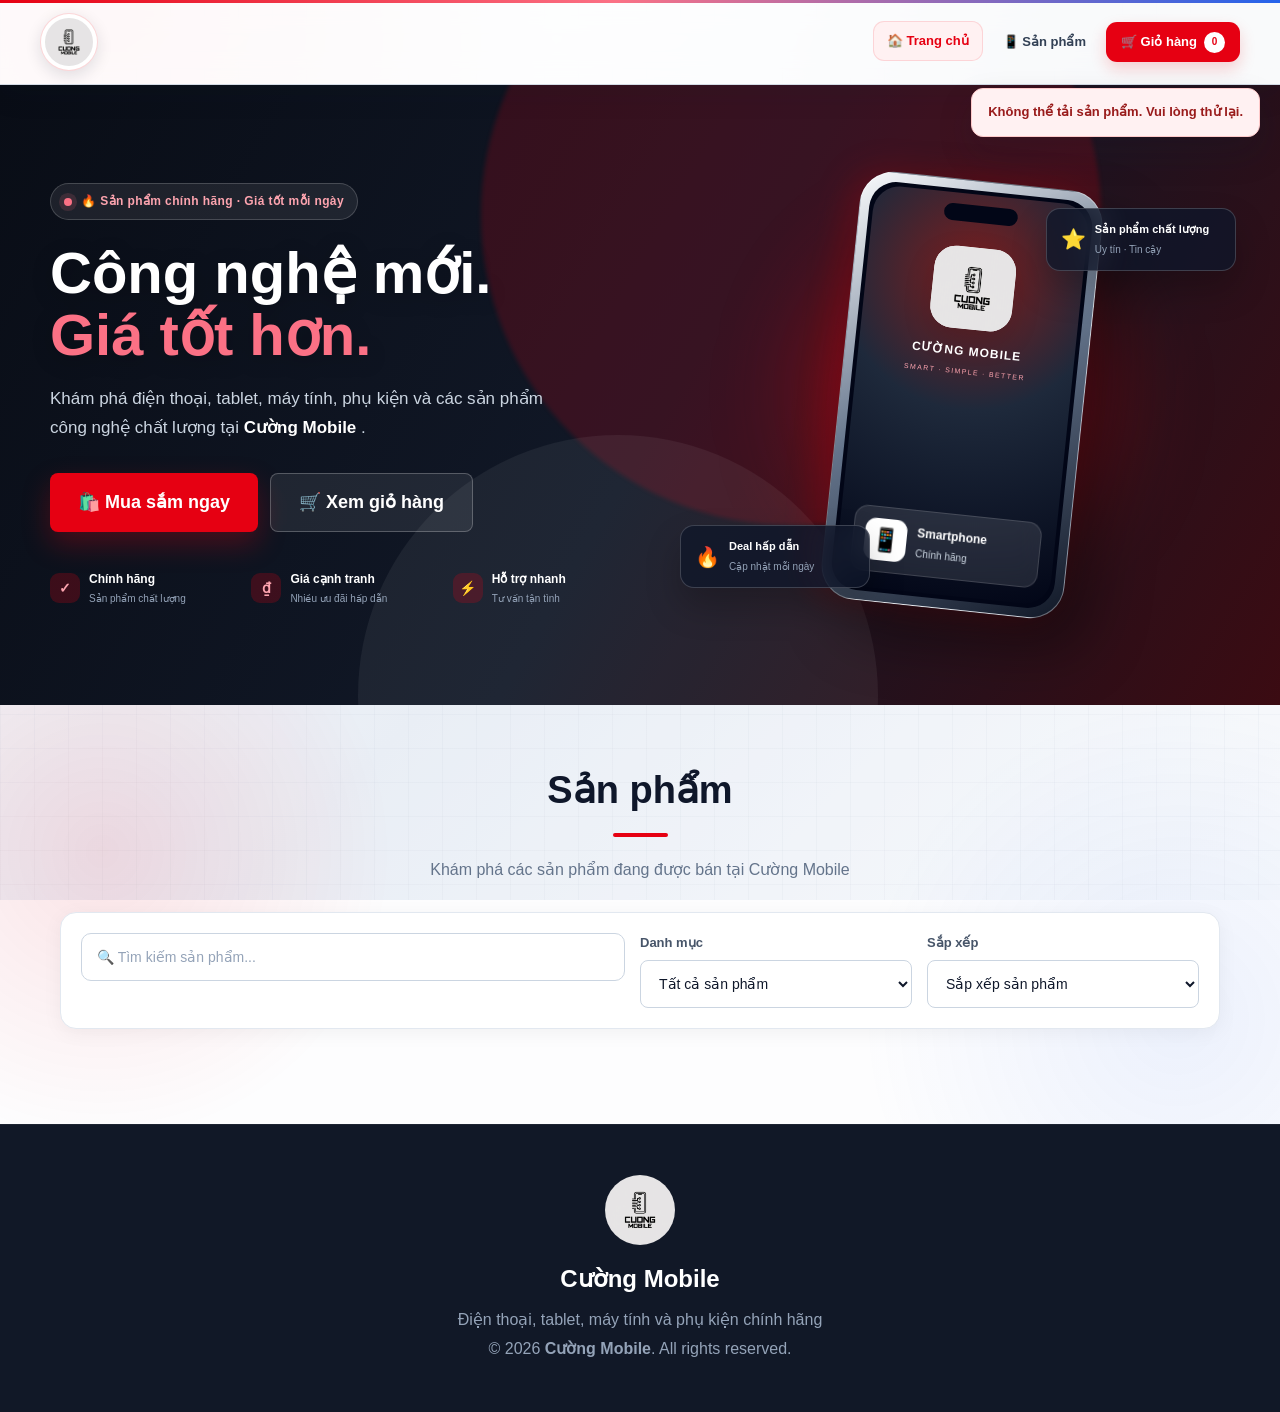
<file: index.html>
<!DOCTYPE html>
<html lang="vi">

<head>

    <!-- =====================================================
         BASIC
    ====================================================== -->

    <meta charset="UTF-8">

    <meta name="viewport" content="width=device-width, initial-scale=1.0">

    <meta name="description" content="Cường Mobile - Điện thoại, tablet, máy tính và phụ kiện chính hãng">

    <meta name="keywords" content="Cường Mobile, điện thoại, tablet, máy tính, smartphone, phụ kiện, công nghệ">

    <meta name="author" content="Cường Mobile">

    <meta name="theme-color" content="#e60012">


    <!-- =====================================================
         TITLE
    ====================================================== -->

    <title>Cường Mobile - Điện thoại, tablet, máy tính & phụ kiện</title>


    <!-- =====================================================
         FAVICON
    ====================================================== -->

    <link rel="icon" type="image/png" href="images/favicon-rounded.png">

    <link rel="apple-touch-icon" href="images/favicon-rounded.png">


    <!-- =====================================================
         CSS
    ====================================================== -->

    <link rel="stylesheet" href="css/style.css">


    <!-- =====================================================
         PRELOAD LOGO
    ====================================================== -->

    <link rel="preload" as="image" href="images/logo.png">

</head>


<body>


    <!-- =========================================================
     LOADING SCREEN
========================================================= -->

    <div id="loading-screen" aria-label="Đang tải website">

        <img src="images/favicon.png" alt="Cường Mobile">

        <div class="loader" aria-hidden="true"></div>

    </div>


    <!-- =========================================================
     HEADER
========================================================= -->

    <header class="header">

        <div class="header-content">


            <!-- LOGO -->

            <a href="index.html" class="logo" aria-label="Cường Mobile - Trang chủ">

                <img src="images/logo.png" alt="Cường Mobile">

            </a>


            <!-- NAVIGATION -->

            <nav class="nav" aria-label="Điều hướng chính">

                <a href="index.html" class="active">
                    🏠 Trang chủ
                </a>


                <a href="#products">
                    📱 Sản phẩm
                </a>


                <a href="cart.html" class="cart-link">

                    🛒 Giỏ hàng

                    <span id="cart-count" class="cart-count">
                        0
                    </span>

                </a>

            </nav>

        </div>

    </header>


    <!-- =========================================================
     HERO
========================================================= -->

    <!-- =========================================================
     HERO PREMIUM
========================================================= -->

    <section class="hero hero-premium">

        <!-- Background decorations -->

        <div class="hero-bg-circle hero-bg-circle-1"></div>
        <div class="hero-bg-circle hero-bg-circle-2"></div>


        <div class="hero-content hero-premium-content">


            <!-- LEFT -->

            <div class="hero-text">


                <!-- BADGE -->

                <div class="hero-badge">

                    <span class="hero-badge-dot"></span>

                    🔥 Sản phẩm chính hãng · Giá tốt mỗi ngày

                </div>


                <!-- TITLE -->

                <h1>

                    Công nghệ mới.
                    <span>
                        Giá tốt hơn.
                    </span>

                </h1>


                <!-- DESCRIPTION -->

                <p class="hero-description">

                    Khám phá điện thoại, tablet, máy tính, phụ kiện và các sản phẩm
                    công nghệ chất lượng tại

                    <strong>
                        Cường Mobile
                    </strong>.

                </p>


                <!-- ACTIONS -->

                <div class="hero-actions">


                    <a href="#products" class="btn btn-primary btn-lg">
                        🛍️ Mua sắm ngay
                    </a>


                    <a href="cart.html" class="btn hero-btn-outline btn-lg">
                        🛒 Xem giỏ hàng
                    </a>

                </div>


                <!-- TRUST -->

                <div class="hero-trust">


                    <div class="hero-trust-item">

                        <span class="hero-trust-icon">
                            ✓
                        </span>

                        <div>

                            <strong>
                                Chính hãng
                            </strong>

                            <small>
                                Sản phẩm chất lượng
                            </small>

                        </div>

                    </div>


                    <div class="hero-trust-item">

                        <span class="hero-trust-icon">
                            ₫
                        </span>

                        <div>

                            <strong>
                                Giá cạnh tranh
                            </strong>

                            <small>
                                Nhiều ưu đãi hấp dẫn
                            </small>

                        </div>

                    </div>


                    <div class="hero-trust-item">

                        <span class="hero-trust-icon">
                            ⚡
                        </span>

                        <div>

                            <strong>
                                Hỗ trợ nhanh
                            </strong>

                            <small>
                                Tư vấn tận tình
                            </small>

                        </div>

                    </div>


                </div>

            </div>


            <!-- RIGHT -->

            <div class="hero-visual">


                <!-- Glow -->

                <div class="hero-glow"></div>


                <!-- Phone -->

                <div class="hero-phone">

                    <div class="hero-phone-frame">

                        <div class="hero-phone-screen">


                            <!-- Dynamic island -->

                            <div class="hero-phone-island"></div>


                            <!-- Logo -->

                            <div class="hero-phone-logo">
                                <img src="images/logo.png" alt="Cường Mobile">
                            </div>


                            <div class="hero-phone-brand">
                                CƯỜNG MOBILE
                            </div>


                            <div class="hero-phone-tagline">
                                SMART · SIMPLE · BETTER
                            </div>


                            <!-- Fake product card -->

                            <div class="hero-product-preview">

                                <div class="hero-product-preview-image">
                                    📱
                                </div>

                                <div>

                                    <strong>
                                        Smartphone
                                    </strong>

                                    <span>
                                        Chính hãng
                                    </span>

                                </div>

                            </div>

                        </div>

                    </div>

                </div>


                <!-- Floating card 1 -->

                <div class="hero-floating-card hero-card-top">

                    <span class="hero-floating-icon">
                        ⭐
                    </span>

                    <div>

                        <strong>
                            Sản phẩm chất lượng
                        </strong>

                        <small>
                            Uy tín · Tin cậy
                        </small>

                    </div>

                </div>


                <!-- Floating card 2 -->

                <div class="hero-floating-card hero-card-bottom">

                    <span class="hero-floating-icon">
                        🔥
                    </span>

                    <div>

                        <strong>
                            Deal hấp dẫn
                        </strong>

                        <small>
                            Cập nhật mỗi ngày
                        </small>

                    </div>

                </div>

            </div>

        </div>

    </section>


    <!-- =========================================================
     PRODUCTS
========================================================= -->

    <main id="products" class="products-section">


        <!-- SECTION HEADER -->

        <div class="container" style="margin-bottom:30px;">

            <h2 class="section-title">
                Sản phẩm
            </h2>


            <p class="text-center text-muted" style="margin-top:-15px;">
                Khám phá các sản phẩm đang được bán tại Cường Mobile
            </p>

        </div>


        <!-- =====================================================
         FILTER BAR
    ====================================================== -->

        <div class="container" style="margin-bottom:30px;">

            <div class="filter-bar" style="
                display:grid;
                grid-template-columns:
                    minmax(0, 2fr)
                    minmax(180px, 1fr)
                    minmax(180px, 1fr);
                gap:15px;
                padding:20px;
                background:#ffffff;
                border:1px solid #e2e8f0;
                border-radius:16px;
                box-shadow:0 4px 20px rgba(0,0,0,.05);
            ">


                <!-- SEARCH -->

                <div class="search-box" style="
                    max-width:none;
                    margin:0;
                ">

                    <input id="search-input" type="search" placeholder="🔍 Tìm kiếm sản phẩm..." autocomplete="off"
                        aria-label="Tìm kiếm sản phẩm">

                </div>


                <!-- CATEGORY -->

                <div>

                    <label for="category-filter" style="
                        display:block;
                        margin-bottom:6px;
                        font-size:13px;
                        font-weight:600;
                        color:#475569;
                    ">
                        Danh mục
                    </label>


                    <select id="category-filter" style="
                        width:100%;
                        min-height:48px;
                        padding:0 14px;
                        border:1px solid #cbd5e1;
                        border-radius:8px;
                        background:#ffffff;
                        outline:none;
                        font-size:14px;
                    ">

                        <option value="">
                            Tất cả sản phẩm
                        </option>

                    </select>

                </div>


                <!-- SORT -->

                <div>

                    <label for="sort-filter" style="
                        display:block;
                        margin-bottom:6px;
                        font-size:13px;
                        font-weight:600;
                        color:#475569;
                    ">
                        Sắp xếp
                    </label>


                    <select id="sort-filter" style="
                        width:100%;
                        min-height:48px;
                        padding:0 14px;
                        border:1px solid #cbd5e1;
                        border-radius:8px;
                        background:#ffffff;
                        outline:none;
                        font-size:14px;
                    ">

                        <option value="">
                            Sắp xếp sản phẩm
                        </option>

                        <option value="price-asc">
                            Giá thấp → cao
                        </option>

                        <option value="price-desc">
                            Giá cao → thấp
                        </option>

                        <option value="name-asc">
                            Tên A → Z
                        </option>

                    </select>

                </div>

            </div>

        </div>


        <!-- =====================================================
         PRODUCT LIST
    ====================================================== -->

        <div class="container">

            <div id="product-list" class="product-grid">

                <div class="loading">

                    Đang tải sản phẩm...

                </div>

            </div>

        </div>


    </main>


    <!-- =========================================================
     FOOTER
========================================================= -->

    <footer>

        <div class="container">


            <!-- LOGO -->

            <div style="
                display:flex;
                justify-content:center;
                margin-bottom:15px;
            ">

                <img src="images/logo.png" alt="Cường Mobile" style="
                    width:70px;
                    height:70px;
                    object-fit:contain;
                    border-radius:50%;
                ">

            </div>


            <h2>
                Cường Mobile
            </h2>


            <p>
                Điện thoại, tablet, máy tính và phụ kiện chính hãng
            </p>


            <p>
                © 2026
                <strong>Cường Mobile</strong>.
                All rights reserved.
            </p>

        </div>

    </footer>


    <!-- =========================================================
     BACK TO TOP
========================================================= -->

    <button id="back-to-top" type="button" aria-label="Lên đầu trang" style="
        position:fixed;
        right:20px;
        bottom:20px;
        width:46px;
        height:46px;
        border:0;
        border-radius:50%;
        background:#e60012;
        color:#ffffff;
        font-size:20px;
        box-shadow:0 5px 20px rgba(0,0,0,.2);
        cursor:pointer;
        opacity:0;
        visibility:hidden;
        transform:translateY(10px);
        transition:.25s ease;
        z-index:999;
    ">
        ↑
    </button>


    <!-- =========================================================
     PRODUCTS DATA
========================================================= -->

    <script src="js/config.js"></script>
    <script src="js/products.js"></script>


    <!-- =========================================================
     MAIN APP
========================================================= -->

    <script src="js/app.js"></script>


    <!-- =========================================================
     PAGE SCRIPT
========================================================= -->

    <script>

        document.addEventListener(
            "DOMContentLoaded",
            function () {


                /* =====================================================
                   LOADING SCREEN
                ===================================================== */

                const loadingScreen =
                    document.getElementById(
                        "loading-screen"
                    );


                if (loadingScreen) {

                    setTimeout(
                        function () {

                            loadingScreen.classList.add(
                                "hidden"
                            );

                        },
                        500
                    );

                }


                /* =====================================================
                   BACK TO TOP
                ===================================================== */

                const backToTop =
                    document.getElementById(
                        "back-to-top"
                    );


                if (backToTop) {


                    window.addEventListener(
                        "scroll",
                        function () {

                            if (
                                window.scrollY > 400
                            ) {

                                backToTop.style.opacity =
                                    "1";

                                backToTop.style.visibility =
                                    "visible";

                                backToTop.style.transform =
                                    "translateY(0)";

                            }

                            else {

                                backToTop.style.opacity =
                                    "0";

                                backToTop.style.visibility =
                                    "hidden";

                                backToTop.style.transform =
                                    "translateY(10px)";

                            }

                        }
                    );


                    backToTop.addEventListener(
                        "click",
                        function () {

                            window.scrollTo({

                                top: 0,

                                behavior: "smooth"

                            });

                        }
                    );

                }


                /* =====================================================
                   UPDATE CART COUNT
                ===================================================== */

                function refreshCartCount() {

                    let cart = [];


                    try {

                        cart =
                            JSON.parse(
                                localStorage.getItem(
                                    "cart"
                                )
                            ) || [];

                    }

                    catch (error) {

                        cart = [];

                    }


                    if (
                        !Array.isArray(cart)
                    ) {

                        cart = [];

                    }


                    const count =
                        cart.reduce(
                            function (
                                total,
                                item
                            ) {

                                return (
                                    total +
                                    Number(
                                        item.quantity || 0
                                    )
                                );

                            },
                            0
                        );


                    document
                        .querySelectorAll(
                            "#cart-count, .cart-count"
                        )
                        .forEach(
                            function (element) {

                                element.textContent =
                                    count;

                            }
                        );

                }


                refreshCartCount();


                /* =====================================================
                   LISTEN CART UPDATE
                ===================================================== */

                window.addEventListener(
                    "storage",
                    function (event) {

                        if (
                            event.key === "cart"
                        ) {

                            refreshCartCount();

                        }

                    }
                );


                /* =====================================================
                   ACTIVE NAVIGATION
                ===================================================== */

                const navLinks =
                    document.querySelectorAll(
                        ".nav a"
                    );


                navLinks.forEach(
                    function (link) {

                        link.addEventListener(
                            "click",
                            function () {

                                navLinks.forEach(
                                    function (item) {

                                        item.classList.remove(
                                            "active"
                                        );

                                    }
                                );


                                this.classList.add(
                                    "active"
                                );

                            }
                        );

                    }
                );


                /* =====================================================
                   SEARCH ENTER
                ===================================================== */

                const searchInput =
                    document.getElementById(
                        "search-input"
                    );


                if (searchInput) {

                    searchInput.addEventListener(
                        "keydown",
                        function (event) {

                            if (
                                event.key === "Enter"
                            ) {

                                const products =
                                    document.getElementById(
                                        "products"
                                    );


                                if (products) {

                                    products.scrollIntoView({

                                        behavior: "smooth",

                                        block: "start"

                                    });

                                }

                            }

                        }
                    );

                }


            }
        );

    </script>


    <!-- =========================================================
     RESPONSIVE FILTER
========================================================= -->

    <style>
        @media (max-width: 768px) {

            .filter-bar {

                grid-template-columns: 1fr !important;

            }

        }


        @media (max-width: 480px) {

            .hero-actions {

                flex-direction: column;

                padding: 0 20px;

            }


            .hero-actions .btn {

                width: 100%;

            }

        }
    </style>


</body>

</html>
</file>
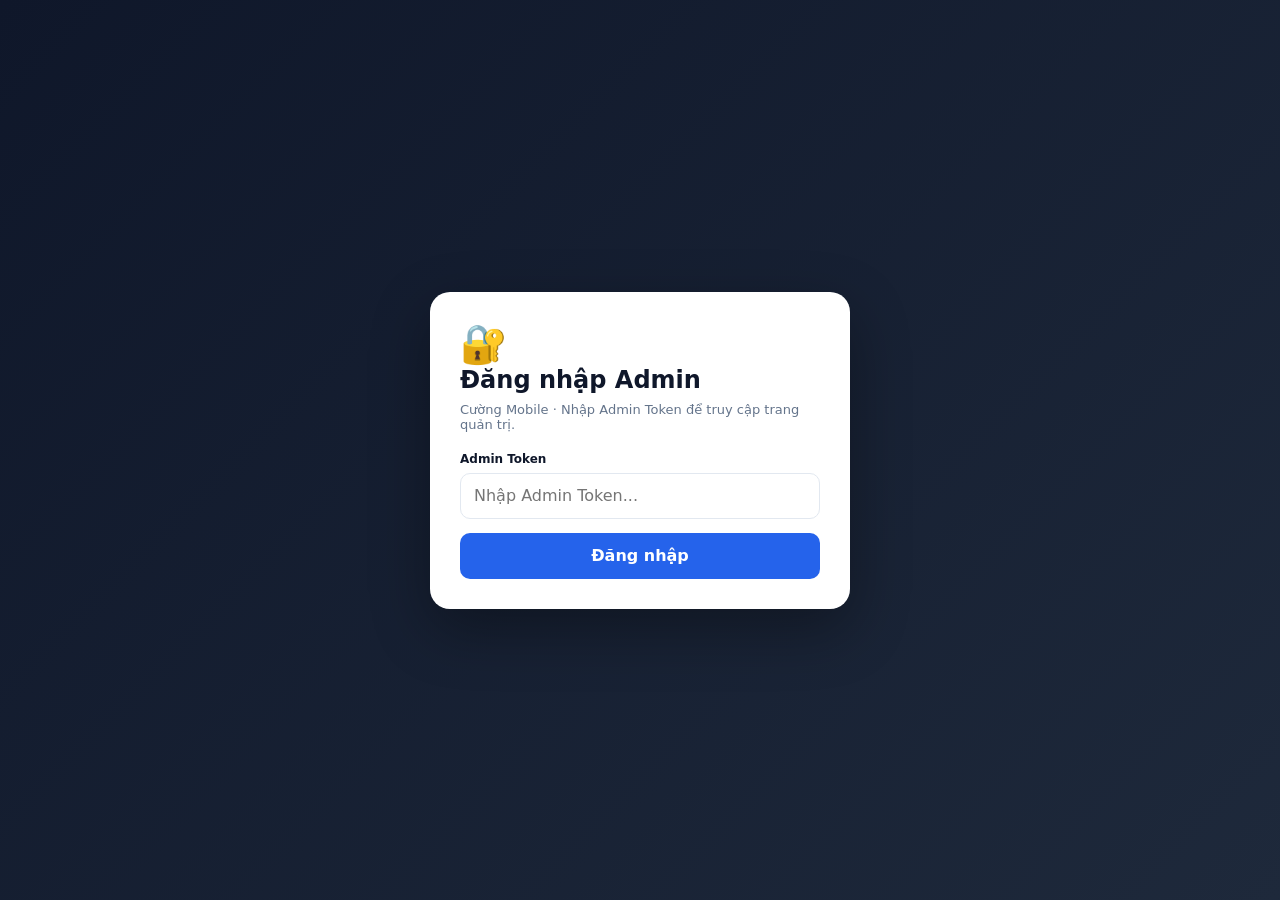
<file: admin-products.html>
<!DOCTYPE html>
<html lang="vi">

<head>

    <meta charset="UTF-8">

    <meta name="viewport" content="width=device-width, initial-scale=1.0">

    <meta name="description" content="Cường Mobile - Quản lý sản phẩm">

    <title>Quản lý sản phẩm - Cường Mobile</title>

    <link rel="stylesheet" href="css/style.css">

    <style>
        :root {
            --admin-bg: #f4f7fb;
            --admin-card: #ffffff;
            --admin-border: #e5e7eb;
            --admin-text: #111827;
            --admin-muted: #64748b;
            --admin-primary: #111827;
            --admin-danger: #dc2626;
            --admin-success: #16a34a;
            --admin-radius: 16px;
            --admin-shadow:
                0 8px 30px rgba(15, 23, 42, .06);
        }

        * {
            box-sizing: border-box;
        }

        html {
            scroll-behavior: smooth;
        }

        body {
            margin: 0;
            min-height: 100vh;

            background:
                linear-gradient(rgba(148, 163, 184, .08) 1px, transparent 1px),
                linear-gradient(90deg, rgba(148, 163, 184, .08) 1px, transparent 1px),
                radial-gradient(circle at top left,
                    rgba(230, 0, 18, .14),
                    transparent 32%),
                radial-gradient(circle at bottom right,
                    rgba(37, 99, 235, .12),
                    transparent 30%),
                linear-gradient(135deg, #f8fafc, var(--admin-bg));
            background-size: 34px 34px, 34px 34px, auto, auto, auto;

            color: var(--admin-text);

            font-family:
                Inter,
                -apple-system,
                BlinkMacSystemFont,
                "Segoe UI",
                Arial,
                sans-serif;
        }

        button,
        input,
        select,
        textarea {
            font: inherit;
        }

        button {
            cursor: pointer;
        }

        /* =====================================================
           MAIN
        ===================================================== */

        .product-admin {
            width: min(1500px, calc(100% - 40px));

            margin: 0 auto;

            padding:
                32px 0 70px;
        }

        /* =====================================================
           HEADER
        ===================================================== */

        .product-admin-header {
            display: flex;

            align-items: center;
            justify-content: space-between;

            gap: 24px;

            margin-bottom: 24px;

            padding: 26px 28px;

            background:
                linear-gradient(135deg,
                    #111827,
                    #1e293b);

            border: 1px solid #1f2937;

            border-radius: 20px;

            box-shadow:
                0 18px 45px rgba(15, 23, 42, .14);

            color: #ffffff;
        }

        .product-admin-header h1 {
            margin: 0 0 8px;

            font-size: 27px;
            line-height: 1.25;

            letter-spacing: -.5px;
        }

        .product-admin-header p {
            margin: 0;

            color: #cbd5e1;

            font-size: 14px;
        }

        .product-admin-header .logo {
            display: inline-flex;

            align-items: center;

            color: #ffffff;

            text-decoration: none;
        }

        /* =====================================================
           BUTTON
        ===================================================== */

        .btn-primary {
            display: inline-flex;

            align-items: center;
            justify-content: center;

            min-height: 44px;

            padding: 0 18px;

            border: 0;
            border-radius: 10px;

            background: #ffffff;

            color: #111827;

            font-size: 14px;
            font-weight: 800;

            white-space: nowrap;

            box-shadow:
                0 5px 15px rgba(0, 0, 0, .12);

            transition: .2s ease;
        }

        .btn-primary:hover {
            transform: translateY(-2px);
            background: #f8fafc;
        }

        /* =====================================================
           TOOLBAR
        ===================================================== */

        .product-toolbar {
            display: flex;

            align-items: center;

            gap: 14px;

            margin-bottom: 18px;

            padding: 16px;

            background: rgba(255, 255, 255, .92);

            border:
                1px solid var(--admin-border);

            border-radius:
                var(--admin-radius);

            box-shadow:
                var(--admin-shadow);

            backdrop-filter: blur(12px);
        }

        .product-toolbar input,
        .product-toolbar select {
            height: 46px;

            padding: 0 14px;

            background: #ffffff;

            border:
                1px solid #dbe1e8;

            border-radius: 10px;

            outline: none;

            color: var(--admin-text);
        }

        .product-toolbar input {
            flex: 1;
        }

        .product-toolbar select {
            width: 230px;
        }

        /* =====================================================
           PRODUCT LIST
        ===================================================== */

        .product-list {
            position: relative;

            overflow: hidden;

            background:
                rgba(255, 255, 255, .96);

            border:
                1px solid var(--admin-border);

            border-radius:
                var(--admin-radius);

            box-shadow:
                var(--admin-shadow);
        }

        .loading {
            padding: 70px 20px;

            color: var(--admin-muted);

            text-align: center;

            font-size: 14px;
        }

        .loading::before {
            content: "";

            display: block;

            width: 32px;
            height: 32px;

            margin:
                0 auto 14px;

            border:
                3px solid #e2e8f0;

            border-top-color:
                #111827;

            border-radius: 50%;

            animation:
                adminSpin .7s linear infinite;
        }

        @keyframes adminSpin {
            to {
                transform: rotate(360deg);
            }
        }

        .empty {
            padding: 75px 20px;

            color: var(--admin-muted);

            text-align: center;

            font-size: 15px;
            font-weight: 600;
        }

        /* =====================================================
           TABLE
        ===================================================== */

        .product-table-wrapper {
            width: 100%;

            overflow-x: auto;
        }

        .product-table {
            width: 100%;

            min-width: 1250px;

            border-collapse: collapse;
        }

        .product-table thead th {
            padding: 15px 17px;

            background: #f8fafc;

            border-bottom:
                1px solid var(--admin-border);

            color: #475569;

            text-align: left;

            font-size: 11px;
            font-weight: 800;

            letter-spacing: .05em;

            text-transform: uppercase;

            white-space: nowrap;
        }

        .product-table tbody td {
            padding: 15px 17px;

            border-bottom:
                1px solid #eef2f7;

            color: #334155;

            font-size: 14px;

            vertical-align: middle;
        }

        .product-table tbody tr:hover {
            background: #f8fafc;
        }

        .product-table tbody tr:last-child td {
            border-bottom: 0;
        }

        /* =====================================================
           PRODUCT IMAGE
        ===================================================== */

        .product-table img {
            display: block;

            width: 58px;
            height: 58px;

            padding: 5px;

            object-fit: contain;

            background: #ffffff;

            border:
                1px solid #e2e8f0;

            border-radius: 10px;

            box-shadow:
                0 3px 10px rgba(15, 23, 42, .05);
        }

        /* =====================================================
           PRICE
        ===================================================== */

        .product-price {
            color: #dc2626 !important;

            font-weight: 800;
        }

        .product-original-price {
            color: #94a3b8;

            text-decoration: line-through;

            font-size: 12px;
        }

        /* =====================================================
           BADGES
        ===================================================== */

        .stock-ok {
            color: #16a34a !important;
            font-weight: 700;
        }

        .stock-out {
            color: #dc2626 !important;
            font-weight: 700;
        }

        .promo-badge {
            display: inline-block;

            padding:
                5px 8px;

            background:
                #fef2f2;

            color:
                #dc2626;

            border-radius:
                7px;

            font-size: 11px;

            font-weight: 800;
        }

        /* =====================================================
           ACTION
        ===================================================== */

        .product-table button {
            min-height: 36px;

            padding: 0 11px;

            margin-right: 5px;

            border-radius: 8px;

            font-size: 12px;
            font-weight: 700;

            transition: .18s ease;
        }

        .btn-edit {
            border: 1px solid #dbe1e8;

            background: #ffffff;

            color: #334155;
        }

        .btn-edit:hover {
            background: #f1f5f9;
        }

        .btn-delete {
            border: 1px solid #fecaca;

            background: #fff1f2;

            color: #dc2626;
        }

        .btn-delete:hover {
            background: #fee2e2;
        }

        /* =====================================================
           MODAL
        ===================================================== */

        .modal {
            position: fixed;

            inset: 0;

            z-index: 9999;

            display: flex;

            align-items: center;
            justify-content: center;

            padding: 20px;

            background:
                rgba(15, 23, 42, .58);

            backdrop-filter: blur(8px);

            opacity: 0;

            visibility: hidden;

            pointer-events: none;

            transition:
                opacity .25s ease,
                visibility .25s ease;
        }

        .modal.active {
            opacity: 1;

            visibility: visible;

            pointer-events: auto;
        }

        .modal-box {
            width: min(760px,
                    100%);

            max-height:
                calc(100vh - 40px);

            overflow-y: auto;

            padding: 28px;

            background: #ffffff;

            border-radius: 20px;

            box-shadow:
                0 30px 80px rgba(15, 23, 42, .25);
        }

        .modal-box h2 {
            margin:
                0 0 24px;

            color: #111827;

            font-size: 23px;
        }

        /* =====================================================
           FORM GRID
        ===================================================== */

        .form-grid {
            display: grid;

            grid-template-columns:
                repeat(2, minmax(0, 1fr));

            gap: 0 16px;
        }

        .form-group {
            margin-bottom: 17px;
        }

        .form-group.full {
            grid-column: 1 / -1;
        }

        .form-group label {
            display: block;

            margin-bottom: 7px;

            color: #334155;

            font-size: 13px;
            font-weight: 800;
        }

        .form-group input,
        .form-group select,
        .form-group textarea {
            width: 100%;

            padding:
                11px 13px;

            background: #ffffff;

            border:
                1px solid #dbe1e8;

            border-radius: 10px;

            outline: none;

            color: #111827;

            transition: .2s ease;
        }

        .form-group input,
        .form-group select {
            height: 44px;
        }

        .form-group textarea {
            min-height: 115px;

            resize: vertical;

            line-height: 1.55;
        }

        .form-group input:focus,
        .form-group select:focus,
        .form-group textarea:focus {
            border-color: #64748b;

            box-shadow:
                0 0 0 4px rgba(100, 116, 139, .10);
        }

        .form-help {
            margin-top: 6px;

            color: #94a3b8;

            font-size: 11px;

            line-height: 1.45;
        }

        /* =====================================================
           IMAGE PREVIEW
        ===================================================== */

        .image-preview {
            display: flex;

            flex-wrap: wrap;

            gap: 10px;

            margin-top: 10px;
        }

        .image-preview-item {
            position: relative;

            width: 82px;
            height: 82px;

            overflow: hidden;

            background: #f8fafc;

            border:
                1px solid #e2e8f0;

            border-radius: 10px;
        }

        .image-preview-item img {
            width: 100%;
            height: 100%;

            object-fit: contain;
        }

        /* =====================================================
           BUTTONS
        ===================================================== */

        .modal-buttons {
            display: flex;

            align-items: center;
            justify-content: flex-end;

            gap: 10px;

            margin-top: 24px;

            padding-top: 20px;

            border-top:
                1px solid #eef2f7;
        }

        .modal-buttons button {
            min-height: 42px;

            padding:
                0 17px;

            border-radius: 9px;

            font-size: 13px;
            font-weight: 800;
        }

        .btn-cancel {
            border:
                1px solid #dbe1e8;

            background:
                #ffffff;

            color:
                #475569;
        }

        .modal-buttons .btn-primary {
            background:
                #111827;

            color:
                #ffffff;

            box-shadow: none;
        }

        /* =====================================================
           MOBILE
        ===================================================== */

        @media (max-width: 800px) {

            .product-admin {
                width:
                    calc(100% - 20px);

                padding-top: 15px;
            }

            .product-admin-header {
                align-items: flex-start;

                flex-direction: column;

                padding: 22px;
            }

            .product-admin-header .btn-primary {
                width: 100%;
            }

            .product-toolbar {
                align-items: stretch;

                flex-direction: column;
            }

            .product-toolbar select {
                width: 100%;
            }

            .form-grid {
                grid-template-columns: 1fr;
            }

            .form-group.full {
                grid-column: auto;
            }
        }

        @media (max-width: 500px) {

            .product-admin-header h1 {
                font-size: 22px;
            }

            .modal {
                padding: 10px;
            }

            .modal-box {
                padding: 21px;

                border-radius: 16px;

                max-height:
                    calc(100vh - 20px);
            }

            .modal-buttons {
                flex-direction: column-reverse;
            }

            .modal-buttons button {
                width: 100%;
            }
        }
    </style>

</head>


<body>

    <div class="product-admin">

        <!-- =====================================================
         HEADER
    ===================================================== -->

        <div class="product-admin-header">

            <div>

                <h1>

                    <a href="admin.html" class="logo">
                        📦 Quản lý sản phẩm
                    </a>

                </h1>

                <p>
                    Thêm, sửa và xóa sản phẩm Cường Mobile
                </p>

            </div>


            <button type="button" class="btn-primary" id="btnAddProduct">
                + Thêm sản phẩm
            </button>

        </div>


        <!-- =====================================================
         TOOLBAR
    ===================================================== -->

        <div class="product-toolbar">

            <input type="text" id="searchProduct" placeholder="🔎 Tìm tên hoặc ID sản phẩm..." autocomplete="off">


            <select id="categoryFilter">

                <option value="">
                    Tất cả danh mục
                </option>

            </select>

        </div>


        <!-- =====================================================
         PRODUCT LIST
    ===================================================== -->

        <div class="product-list">

            <div id="loading" class="loading">
                Đang tải sản phẩm...
            </div>

            <div id="error" class="empty" style="display:none; color:#b91c1c;" role="alert"></div>


            <div id="empty" class="empty" style="display:none;">
                Không có sản phẩm.
            </div>


            <div class="product-table-wrapper">

                <table id="productTable" class="product-table" style="display:none;">

                    <thead>

                        <tr>

                            <th>Ảnh</th>

                            <th>ID</th>

                            <th>Sản phẩm</th>

                            <th>Danh mục</th>

                            <th>Giá bán</th>

                            <th>Giá gốc</th>

                            <th>Ưu đãi</th>

                            <th>Tồn kho</th>

                            <th>Thao tác</th>

                        </tr>

                    </thead>


                    <tbody id="productBody"></tbody>

                </table>

            </div>

        </div>

    </div>


    <!-- =====================================================
     PRODUCT MODAL
===================================================== -->

    <div id="productModal" class="modal" aria-hidden="true">

        <div class="modal-box" role="dialog" aria-modal="true" aria-labelledby="modalTitle">

            <h2 id="modalTitle">
                Thêm sản phẩm
            </h2>


            <form id="productForm" autocomplete="off">

                <div class="form-grid">

                    <!-- =================================================
                     ID
                ================================================== -->

                    <div class="form-group">

                        <label for="productId">
                            ID sản phẩm
                        </label>

                        <input type="text" id="productId" name="productId" placeholder="VD: SP001" required>

                    </div>


                    <!-- =================================================
                     TÊN
                ================================================== -->

                    <div class="form-group">

                        <label for="productName">
                            Tên sản phẩm
                        </label>

                        <input type="text" id="productName" name="productName" placeholder="VD: iPhone 15 Pro Max"
                            required>

                    </div>


                    <!-- =================================================
                     GIÁ BÁN
                ================================================== -->

                    <div class="form-group">

                        <label for="productPrice">
                            Giá bán
                        </label>

                        <input type="number" id="productPrice" name="productPrice" min="0" step="1"
                            placeholder="VD: 25000000" required>

                    </div>


                    <!-- =================================================
                     GIÁ GỐC
                ================================================== -->

                    <div class="form-group">

                        <label for="productOriginalPrice">
                            Giá gốc
                        </label>

                        <input type="number" id="productOriginalPrice" name="productOriginalPrice" min="0" step="1"
                            placeholder="VD: 29990000">

                        <div class="form-help">
                            Giá trước khi giảm.
                        </div>

                    </div>


                    <!-- =================================================
                     DANH MỤC
                ================================================== -->

                    <div class="form-group">

                        <label for="productCategory">
                            Danh mục
                        </label>

                        <select id="productCategory" name="productCategory" required>
                            <option value="">Chọn danh mục</option>
                            <option value="Điện thoại">Điện thoại</option>
                            <option value="Tablet">Tablet</option>
                            <option value="Máy tính">Máy tính</option>
                            <option value="Phụ kiện">Phụ kiện</option>
                        </select>

                    </div>


                    <!-- =================================================
                     TỒN KHO
                ================================================== -->

                    <div class="form-group">

                        <label for="productStock">
                            Tồn kho
                        </label>

                        <input type="number" id="productStock" name="productStock" min="0" step="1" placeholder="VD: 10"
                            required>

                    </div>


                    <!-- =================================================
                     ẢNH CHÍNH
                ================================================== -->

                    <div class="form-group full">

                        <label for="productImage">
                            Ảnh chính
                        </label>

                        <input type="text" id="productImage" name="productImage" placeholder="https://.../iphone.jpg">

                        <div class="form-help">
                            URL ảnh chính của sản phẩm.
                        </div>

                        <div id="mainImagePreview" class="image-preview"></div>

                    </div>


                    <!-- =================================================
                     ẢNH PHỤ
                ================================================== -->

                    <div class="form-group full">

                        <label for="productImages">
                            Ảnh phụ
                        </label>

                        <textarea id="productImages" name="productImages" rows="5"
                            placeholder="https://.../image-2.jpg&#10;https://.../image-3.jpg&#10;https://.../image-4.jpg"></textarea>

                        <div class="form-help">
                            Mỗi URL một dòng. Có thể nhập nhiều ảnh phụ.
                        </div>

                        <div id="subImagesPreview" class="image-preview"></div>

                    </div>


                    <!-- =================================================
                     THÔNG SỐ KỸ THUẬT
                ================================================== -->

                    <div class="form-group full">

                        <label for="productSpecifications">
                            Thông số kỹ thuật
                        </label>

                        <textarea id="productSpecifications" name="productSpecifications" rows="8"
                            placeholder="Màn hình: 6.7 inch Super Retina XDR&#10;Chip: Apple A17 Pro&#10;RAM: 8GB&#10;Bộ nhớ: 256GB&#10;Camera: 48MP&#10;Pin: 4422mAh"></textarea>

                        <div class="form-help">
                            Mỗi thông số một dòng theo dạng:
                            Tên thông số: Giá trị
                        </div>

                    </div>


                    <!-- =================================================
                     ƯU ĐÃI
                ================================================== -->

                    <div class="form-group full">

                        <label for="productPromotion">
                            Ưu đãi
                        </label>

                        <textarea id="productPromotion" name="productPromotion" rows="6"
                            placeholder="Tặng kính cường lực&#10;Tặng ốp lưng chính hãng&#10;Hỗ trợ trả góp 0%&#10;Miễn phí giao hàng"></textarea>

                        <div class="form-help">
                            Mỗi ưu đãi một dòng.
                        </div>

                    </div>


                    <!-- =================================================
                     MÔ TẢ
                ================================================== -->

                    <div class="form-group full">

                        <label for="productDescription">
                            Mô tả sản phẩm
                        </label>

                        <textarea id="productDescription" name="productDescription" rows="6"
                            placeholder="Nhập mô tả sản phẩm..."></textarea>

                    </div>


                    <!-- =================================================
                     HIỂN THỊ
                ================================================== -->

                    <div class="form-group">

                        <label for="productVisible">
                            Hiển thị sản phẩm
                        </label>

                        <select id="productVisible" name="productVisible">

                            <option value="true">
                                Có
                            </option>

                            <option value="false">
                                Không
                            </option>

                        </select>

                    </div>

                </div>


                <!-- =================================================
                 BUTTON
            ================================================== -->

                <div class="modal-buttons">

                    <button type="button" class="btn-cancel" id="btnCancelProduct">
                        Hủy
                    </button>


                    <button type="submit" class="btn-primary">
                        Lưu sản phẩm
                    </button>

                </div>

            </form>

        </div>

    </div>


    <!-- =====================================================
     JS
===================================================== -->

    <script src="js/config.js"></script>
    <script src="js/admin-products.js"></script>


    <!-- =====================================================
     CHỈ GÁN EVENT CHO BUTTON HTML
     KHÔNG ĐỤNG VÀO LOGIC admin-products.js
===================================================== -->

    <script>

        document.addEventListener(
            "DOMContentLoaded",
            function () {

                const addButton =
                    document.getElementById(
                        "btnAddProduct"
                    );

                if (addButton) {

                    addButton.addEventListener(
                        "click",
                        function () {

                            if (
                                typeof window.openAddProduct ===
                                "function"
                            ) {

                                window.openAddProduct();

                            }

                        }
                    );

                }


                const cancelButton =
                    document.getElementById(
                        "btnCancelProduct"
                    );

                if (cancelButton) {

                    cancelButton.addEventListener(
                        "click",
                        function () {

                            if (
                                typeof window.closeProductModal ===
                                "function"
                            ) {

                                window.closeProductModal();

                            }

                        }
                    );

                }

            }
        );

    </script>

</body>

</html>
</file>
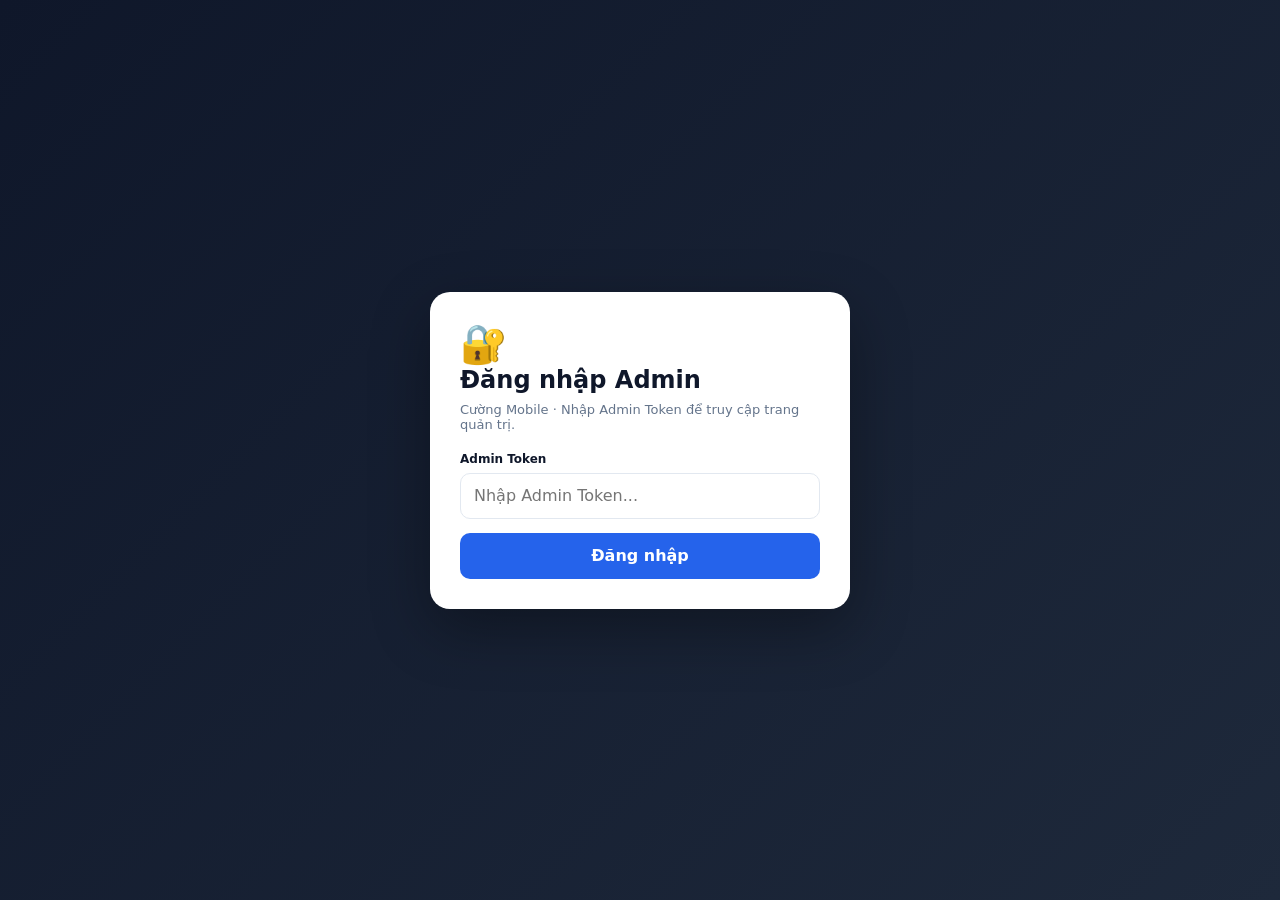
<file: admin.html>
<!DOCTYPE html>
<html lang="vi">

<head>
  <meta charset="UTF-8">
  <meta name="viewport" content="width=device-width, initial-scale=1.0">
  <meta name="description" content="Cường Mobile - Trang quản trị đơn hàng">
  <meta name="theme-color" content="#0f172a">
  <title>Admin Dashboard - Cường Mobile</title>
  <style>
    :root {
      --bg: #f1f5f9;
      --surface: #fff;
      --soft: #f8fafc;
      --text: #0f172a;
      --muted: #64748b;
      --border: #e2e8f0;
      --primary: #2563eb;
      --primary-dark: #1d4ed8;
      --success: #16a34a;
      --warning: #d97706;
      --danger: #dc2626;
      --purple: #7c3aed;
      --sidebar: 250px
    }

    * {
      box-sizing: border-box;
      margin: 0;
      padding: 0
    }

    html {
      scroll-behavior: smooth
    }

    body {
      min-height: 100vh;
      background:
        linear-gradient(rgba(148, 163, 184, .08) 1px, transparent 1px),
        linear-gradient(90deg, rgba(148, 163, 184, .08) 1px, transparent 1px),
        radial-gradient(circle at 0 0, #bfdbfe 0, transparent 32%),
        radial-gradient(circle at 100% 12%, #fecdd3 0, transparent 30%),
        linear-gradient(135deg, #f8fafc, #e5eaf1);
      background-size: 34px 34px, 34px 34px, auto, auto, auto;
      color: var(--text);
      font-family: Inter, ui-sans-serif, system-ui, -apple-system, "Segoe UI", Arial, sans-serif;
      -webkit-font-smoothing: antialiased
    }

    button,
    input,
    select {
      font: inherit
    }

    button {
      cursor: pointer
    }

    .admin-app {
      min-height: 100vh
    }

    .sidebar {
      position: fixed;
      inset: 0 auto 0 0;
      width: var(--sidebar);
      background: linear-gradient(180deg, #0f172a, #111827);
      color: #fff;
      z-index: 100;
      display: flex;
      flex-direction: column
    }

    .brand {
      height: 82px;
      padding: 0 22px;
      display: flex;
      align-items: center;
      gap: 12px;
      border-bottom: 1px solid #ffffff12;
      text-decoration: none
    }

    .brand-icon {
      width: 42px;
      height: 42px;
      display: flex;
      align-items: center;
      justify-content: center;
      border-radius: 12px;
      background: linear-gradient(135deg, #3b82f6, #6366f1);
      font-weight: 900
    }

    .brand-title {
      color: #fff;
      font-size: 16px;
      font-weight: 850
    }

    .brand-subtitle {
      margin-top: 4px;
      color: #94a3b8;
      font-size: 10px;
      font-weight: 700;
      letter-spacing: .08em;
      text-transform: uppercase
    }

    .sidebar-content {
      flex: 1;
      padding: 22px 14px;
      overflow: auto
    }

    .sidebar-label {
      margin: 0 10px 8px;
      color: #64748b;
      font-size: 10px;
      font-weight: 800;
      letter-spacing: .1em;
      text-transform: uppercase
    }

    .sidebar-nav {
      display: flex;
      flex-direction: column;
      gap: 5px
    }

    .sidebar-link {
      min-height: 44px;
      padding: 0 13px;
      display: flex;
      align-items: center;
      gap: 12px;
      border-radius: 10px;
      color: #94a3b8;
      text-decoration: none;
      font-size: 13px;
      font-weight: 700;
      transition: .2s
    }

    .sidebar-link:hover,
    .sidebar-link.active {
      color: #fff;
      background: linear-gradient(90deg, #2563ebf2, #4f46e5d9)
    }

    .sidebar-icon {
      width: 22px;
      text-align: center
    }

    .sidebar-footer {
      padding: 14px;
      border-top: 1px solid #ffffff12
    }

    .admin-user {
      padding: 12px;
      display: flex;
      align-items: center;
      gap: 10px;
      border-radius: 12px;
      background: #ffffff0d
    }

    .admin-avatar {
      width: 34px;
      height: 34px;
      display: flex;
      align-items: center;
      justify-content: center;
      border-radius: 50%;
      background: linear-gradient(135deg, #60a5fa, #818cf8);
      font-weight: 900
    }

    .admin-user-name {
      color: #fff;
      font-size: 12px;
      font-weight: 800
    }

    .admin-user-role {
      margin-top: 3px;
      color: #64748b;
      font-size: 10px
    }

    .main {
      min-height: 100vh;
      margin-left: var(--sidebar)
    }

    .topbar {
      position: sticky;
      top: 0;
      height: 72px;
      padding: 0 28px;
      display: flex;
      align-items: center;
      justify-content: space-between;
      background: #ffffffe8;
      border-bottom: 1px solid var(--border);
      backdrop-filter: blur(18px);
      z-index: 50
    }

    .topbar-title {
      font-size: 15px;
      font-weight: 800
    }

    .topbar-path {
      margin-top: 3px;
      color: #94a3b8;
      font-size: 11px
    }

    .topbar-actions {
      display: flex;
      gap: 10px
    }

    .topbar-btn,
    .refresh-button {
      height: 38px;
      padding: 0 12px;
      display: inline-flex;
      align-items: center;
      justify-content: center;
      gap: 7px;
      border: 1px solid var(--border);
      border-radius: 9px;
      background: #fff;
      color: #475569;
      font-size: 12px;
      font-weight: 750;
      text-decoration: none
    }

    .topbar-btn.primary,
    .refresh-button {
      background: var(--primary);
      border-color: var(--primary);
      color: #fff
    }

    .content {
      width: min(1500px, calc(100% - 48px));
      margin: auto;
      padding: 30px 0 60px
    }

    .page-heading {
      margin-bottom: 24px;
      display: flex;
      align-items: flex-end;
      justify-content: space-between;
      gap: 20px
    }

    .page-heading h1 {
      font-size: 28px;
      letter-spacing: -.03em
    }

    .page-heading p {
      margin-top: 7px;
      color: var(--muted);
      font-size: 13px
    }

    .live-indicator {
      display: inline-flex;
      align-items: center;
      gap: 7px;
      padding: 7px 10px;
      border-radius: 999px;
      color: #15803d;
      background: #f0fdf4;
      border: 1px solid #dcfce7;
      font-size: 11px;
      font-weight: 800
    }

    .live-dot {
      width: 7px;
      height: 7px;
      border-radius: 50%;
      background: #22c55e;
      box-shadow: 0 0 0 4px #22c55e1f
    }

    .stats-grid {
      display: grid;
      grid-template-columns: repeat(5, minmax(0, 1fr));
      gap: 14px;
      margin-bottom: 22px
    }

    .stat-card {
      padding: 19px;
      min-height: 142px;
      background: #fff;
      border: 1px solid var(--border);
      border-radius: 14px;
      box-shadow: 0 1px 2px #0f172a0a
    }

    .stat-top {
      display: flex;
      align-items: center;
      justify-content: space-between
    }

    .stat-label {
      color: var(--muted);
      font-size: 11px;
      font-weight: 750;
      text-transform: uppercase
    }

    .stat-icon {
      width: 38px;
      height: 38px;
      display: flex;
      align-items: center;
      justify-content: center;
      border-radius: 10px;
      background: var(--stat-bg);
      color: var(--stat-color);
      font-weight: 900
    }

    .stat-number {
      margin-top: 16px;
      font-size: 25px;
      font-weight: 850
    }

    .stat-description {
      margin-top: 8px;
      color: #94a3b8;
      font-size: 10px
    }

    .blue {
      --stat-color: #2563eb;
      --stat-bg: #eff6ff
    }

    .orange {
      --stat-color: #d97706;
      --stat-bg: #fffbeb
    }

    .purple {
      --stat-color: #7c3aed;
      --stat-bg: #f5f3ff
    }

    .green {
      --stat-color: #16a34a;
      --stat-bg: #f0fdf4
    }

    .red {
      --stat-color: #dc2626;
      --stat-bg: #fef2f2
    }

    .toolbar {
      margin-bottom: 16px;
      padding: 14px;
      display: flex;
      gap: 10px;
      background: #ffffffe8;
      border: 1px solid var(--border);
      border-radius: 14px
    }

    .search-box {
      position: relative;
      flex: 1
    }

    .search-box span {
      position: absolute;
      left: 13px;
      top: 50%;
      transform: translateY(-50%);
      color: #94a3b8
    }

    .search-box input,
    .filter-box select {
      width: 100%;
      height: 42px;
      padding: 0 12px;
      background: var(--soft);
      border: 1px solid var(--border);
      border-radius: 9px;
      outline: 0;
      font-size: 12px
    }

    .search-box input {
      padding-left: 38px
    }

    .filter-box {
      width: 190px
    }

    .table-card {
      overflow: hidden;
      background: #fff;
      border: 1px solid var(--border);
      border-radius: 20px;
      box-shadow: 0 8px 30px #0f172a0f
    }

    .table-header {
      min-height: 62px;
      padding: 0 20px;
      display: flex;
      align-items: center;
      border-bottom: 1px solid #eef2f7
    }

    .table-title {
      font-size: 14px;
      font-weight: 850
    }

    .table-subtitle {
      margin-top: 3px;
      color: #94a3b8;
      font-size: 10px
    }

    .table-scroll {
      overflow-x: auto
    }

    table {
      width: 100%;
      min-width: 1150px;
      border-collapse: collapse
    }

    th {
      padding: 13px 16px;
      background: #f8fafc;
      border-bottom: 1px solid var(--border);
      color: #64748b;
      text-align: left;
      white-space: nowrap;
      font-size: 10px;
      text-transform: uppercase
    }

    td {
      padding: 15px 16px;
      border-bottom: 1px solid #eef2f7;
      color: #334155;
      font-size: 12px;
      vertical-align: middle
    }

    tr:hover td {
      background: #f8fafc
    }

    .status-select {
      min-width: 130px;
      height: 34px;
      padding: 0 10px;
      background: #fff;
      border: 1px solid var(--border);
      border-radius: 8px;
      font-size: 11px;
      font-weight: 750
    }

    .detail-btn {
      height: 34px;
      padding: 0 12px;
      background: #eff6ff;
      border: 1px solid #dbeafe;
      border-radius: 8px;
      color: #2563eb;
      font-size: 11px;
      font-weight: 800
    }

    .footer {
      margin-top: 22px;
      padding-top: 18px;
      display: flex;
      justify-content: space-between;
      border-top: 1px solid var(--border);
      color: #94a3b8;
      font-size: 10px
    }

    #admin-error {
      display: none;
      margin-bottom: 16px;
      padding: 13px 15px;
      background: #fef2f2;
      border: 1px solid #fecaca;
      border-radius: 10px;
      color: #991b1b;
      font-size: 12px
    }

    .no-orders,
    #admin-loading {
      padding: 45px 20px !important;
      text-align: center;
      color: var(--muted) !important
    }

    #order-modal {
      position: fixed;
      inset: 0;
      display: flex;
      align-items: center;
      justify-content: center;
      padding: 20px;
      background: #0f172a99;
      backdrop-filter: blur(8px);
      z-index: 1000;
      opacity: 0;
      visibility: hidden;
      pointer-events: none;
      transition: .2s
    }

    #order-modal.active {
      opacity: 1;
      visibility: visible;
      pointer-events: auto
    }

    .modal-dialog {
      width: min(760px, 100%);
      max-height: calc(100vh - 40px);
      overflow: auto;
      background: #fff;
      border-radius: 18px;
      box-shadow: 0 20px 60px #0f172a24
    }

    .modal-header {
      position: sticky;
      top: 0;
      min-height: 70px;
      padding: 0 22px;
      display: flex;
      align-items: center;
      justify-content: space-between;
      background: #fffffff5;
      border-bottom: 1px solid var(--border);
      z-index: 2
    }

    .modal-header h2 {
      font-size: 17px
    }

    .modal-close {
      width: 34px;
      height: 34px;
      border: 1px solid var(--border);
      border-radius: 9px;
      background: var(--soft);
      font-size: 18px
    }

    .modal-body {
      padding: 22px
    }

    .order-detail-top {
      display: grid;
      grid-template-columns: repeat(2, 1fr);
      gap: 12px
    }

    .detail-card,
    .detail-products,
    .detail-row {
      padding: 12px;
      background: #f8fafc;
      border: 1px solid var(--border);
      border-radius: 10px
    }

    .detail-label {
      color: #94a3b8;
      font-size: 10px;
      font-weight: 800;
      text-transform: uppercase
    }

    .detail-value {
      margin-top: 5px;
      font-size: 13px;
      font-weight: 800
    }

    .detail-section {
      margin-top: 18px;
      padding-top: 18px;
      border-top: 1px solid #eef2f7
    }

    .detail-section-title {
      margin-bottom: 12px;
      font-size: 13px;
      font-weight: 850
    }

    .detail-info-grid {
      display: grid;
      gap: 8px
    }

    .detail-row {
      display: flex;
      gap: 8px;
      font-size: 12px
    }

    .detail-row strong {
      min-width: 140px
    }

    .detail-total {
      margin-top: 14px;
      padding: 15px;
      display: flex;
      justify-content: space-between;
      background: #fef2f2;
      border: 1px solid #fee2e2;
      border-radius: 10px
    }

    .detail-total strong {
      color: #dc2626;
      font-size: 18px
    }

    .login-screen {
      position: fixed;
      inset: 0;
      display: none;
      align-items: center;
      justify-content: center;
      padding: 20px;
      background: linear-gradient(135deg, #0f172a, #1e293b);
      z-index: 5000
    }

    .login-card {
      width: min(420px, 100%);
      padding: 30px;
      background: #fff;
      border-radius: 20px;
      box-shadow: 0 20px 60px #0005
    }

    .login-card h1 {
      font-size: 24px
    }

    .login-card p {
      margin: 8px 0 20px;
      color: var(--muted);
      font-size: 13px
    }

    .login-card label {
      display: block;
      margin-bottom: 7px;
      font-size: 12px;
      font-weight: 800
    }

    .login-card input {
      width: 100%;
      height: 46px;
      padding: 0 13px;
      border: 1px solid var(--border);
      border-radius: 10px;
      outline: 0
    }

    .login-card button {
      width: 100%;
      height: 46px;
      margin-top: 14px;
      border: 0;
      border-radius: 10px;
      background: var(--primary);
      color: #fff;
      font-weight: 800
    }

    .login-error {
      display: none;
      margin-top: 10px;
      color: #dc2626;
      font-size: 12px
    }

    @media(max-width:1200px) {
      .stats-grid {
        grid-template-columns: repeat(3, 1fr)
      }
    }

    @media(max-width:900px) {
      :root {
        --sidebar: 72px
      }

      .brand {
        justify-content: center;
        padding: 0 15px
      }

      .brand-text,
      .sidebar-label,
      .sidebar-link span:not(.sidebar-icon),
      .admin-user-info {
        display: none
      }

      .sidebar-link,
      .admin-user {
        justify-content: center;
        padding: 0
      }

      .content {
        width: calc(100% - 32px)
      }
    }

    @media(max-width:700px) {
      .sidebar {
        display: none
      }

      .main {
        margin-left: 0
      }

      .topbar {
        padding: 0 15px
      }

      .topbar-path {
        display: none
      }

      .content {
        width: calc(100% - 20px);
        padding-top: 20px
      }

      .page-heading {
        align-items: flex-start;
        flex-direction: column
      }

      .stats-grid {
        grid-template-columns: repeat(2, 1fr)
      }

      .toolbar {
        flex-direction: column
      }

      .filter-box {
        width: 100%
      }

      .order-detail-top {
        grid-template-columns: 1fr
      }

      .footer {
        flex-direction: column;
        gap: 8px
      }
    }

    @media(max-width:430px) {
      .stats-grid {
        grid-template-columns: 1fr
      }

      .live-indicator {
        display: none
      }
    }
  </style>
</head>

<body>

  <!-- LOGIN -->
  <div id="adminLogin" class="login-screen">
    <form id="adminLoginForm" class="login-card">
      <div style="font-size:38px">🔐</div>
      <h1>Đăng nhập Admin</h1>
      <p>Cường Mobile · Nhập Admin Token để truy cập trang quản trị.</p>
      <label for="adminToken">Admin Token</label>
      <input id="adminToken" type="password" autocomplete="current-password" placeholder="Nhập Admin Token..." required>
      <button type="submit">Đăng nhập</button>
      <div id="loginError" class="login-error"></div>
    </form>
  </div>

  <div id="adminApp" class="admin-app" style="display:none">
    <aside class="sidebar">
      <a href="admin.html" class="brand">
        <div class="brand-icon">CM</div>
        <div class="brand-text">
          <div class="brand-title">Cường Mobile</div>
          <div class="brand-subtitle">Admin Panel</div>
        </div>
      </a>
      <div class="sidebar-content">
        <div class="sidebar-label">Quản trị</div>
        <nav class="sidebar-nav">
          <!---<a href="admin.html" class="sidebar-link active"><span class="sidebar-icon">▦</span><span>Tổng quan</span></a>--->
          <a href="admin.html" class="sidebar-link"><span class="sidebar-icon">◫</span><span>Đơn hàng</span></a>
          <a href="admin-products.html" class="sidebar-link"><span class="sidebar-icon">▣</span><span>Sản
              phẩm</span></a>
          <div class="sidebar-label" style="margin-top:24px">Website</div>
          <a href="index.html" class="sidebar-link"><span class="sidebar-icon">↗</span><span>Trang chủ</span></a>
          <a href="product.html" class="sidebar-link"><span class="sidebar-icon">◉</span><span>Xem cửa hàng</span></a>
          <a href="cart.html" class="sidebar-link"><span class="sidebar-icon">🛒</span><span>Giỏ hàng</span></a>
        </nav>
      </div>
      <div class="sidebar-footer">
        <div class="admin-user">
          <div class="admin-avatar">C</div>
          <div class="admin-user-info">
            <div class="admin-user-name">Quản trị viên</div>
            <div class="admin-user-role">Cường Mobile</div>
          </div>
        </div>
      </div>
    </aside>

    <div class="main">
      <header class="topbar">
        <div>
          <div class="topbar-title">Quản trị hệ thống</div>
          <div class="topbar-path">Cường Mobile / Dashboard / Đơn hàng</div>
        </div>
        <div class="topbar-actions">
          <a href="admin-products.html" class="topbar-btn"><span>⌂</span><span>Quản lý SP</span></a>

          <button type="button" class="topbar-btn" id="logoutAdmin">Đăng xuất</button>
        </div>
      </header>

      <main class="content">
        <section class="page-heading">
          <div>
            <h1>Tổng quan đơn hàng</h1>
            <p>Theo dõi và quản lý toàn bộ đơn hàng của Cường Mobile.</p>
          </div>
          <div class="live-indicator"><span class="live-dot"></span>Hệ thống đang hoạt động</div>
        </section>

        <section class="stats-grid">
          <article class="stat-card blue">
            <div class="stat-top">
              <div class="stat-label">Tổng đơn hàng</div>
              <div class="stat-icon">◫</div>
            </div>
            <div class="stat-number" id="total-orders">0</div>
            <div class="stat-description">Tổng số đơn trong hệ thống</div>
          </article>
          <article class="stat-card orange">
            <div class="stat-top">
              <div class="stat-label">Chờ xử lý</div>
              <div class="stat-icon">◷</div>
            </div>
            <div class="stat-number" id="pending-orders">0</div>
            <div class="stat-description">Đơn cần được xử lý</div>
          </article>
          <article class="stat-card purple">
            <div class="stat-top">
              <div class="stat-label">Đang giao</div>
              <div class="stat-icon">➜</div>
            </div>
            <div class="stat-number" id="shipping-orders">0</div>
            <div class="stat-description">Đơn đang vận chuyển</div>
          </article>
          <article class="stat-card green">
            <div class="stat-top">
              <div class="stat-label">Đã giao</div>
              <div class="stat-icon">✓</div>
            </div>
            <div class="stat-number" id="delivered-orders">0</div>
            <div class="stat-description">Đơn đã hoàn tất giao hàng</div>
          </article>
          <article class="stat-card red">
            <div class="stat-top">
              <div class="stat-label">Doanh thu</div>
              <div class="stat-icon">₫</div>
            </div>
            <div class="stat-number" id="total-revenue">0 ₫</div>
            <div class="stat-description">Doanh thu từ đơn hàng</div>
          </article>
        </section>

        <div id="admin-error" role="alert"></div>

        <section class="toolbar">
          <div class="search-box"><span>⌕</span><input type="search" id="order-search"
              placeholder="Tìm mã đơn, tên khách hàng hoặc số điện thoại..." autocomplete="off"></div>
          <div class="filter-box"><select id="status-filter">
              <option value="">Tất cả trạng thái</option>
              <option>Chờ xử lý</option>
              <option>Đã xác nhận</option>
              <option>Đang giao</option>
              <option>Đã giao</option>
              <option>Đã hủy</option>
            </select></div>
          <button type="button" class="refresh-button" id="refresh-orders-mobile">↻ Làm mới</button>
        </section>

        <section class="table-card">
          <div class="table-header">
            <div>
              <div class="table-title">Danh sách đơn hàng</div>
              <div class="table-subtitle">Dữ liệu được đồng bộ từ Google Apps Script</div>
            </div>
          </div>
          <div class="table-scroll">
            <table>
              <thead>
                <tr>
                  <th>Mã đơn</th>
                  <th>Ngày đặt</th>
                  <th>Khách hàng</th>
                  <th>Địa chỉ</th>
                  <th>Sản phẩm</th>
                  <th>Tổng tiền</th>
                  <th>Thanh toán</th>
                  <th>Trạng thái</th>
                  <th>Chi tiết</th>
                </tr>
              </thead>
              <tbody id="orders-body">
                <tr>
                  <td colspan="9" id="admin-loading">Đang tải đơn hàng...</td>
                </tr>
              </tbody>
            </table>
          </div>
        </section>

        <footer class="footer">
          <div>© 2026 <strong>Cường Mobile</strong> · Admin Dashboard</div>
          <div>Quản lý đơn hàng</div>
        </footer>
      </main>
    </div>
  </div>

  <div id="order-modal" aria-hidden="true" role="dialog" aria-modal="true">
    <div class="modal-dialog">
      <div class="modal-header">
        <h2 id="order-modal-title">Chi tiết đơn hàng</h2><button type="button" class="modal-close"
          id="close-order-modal">×</button>
      </div>
      <div id="order-modal-body" class="modal-body"></div>
    </div>
  </div>

  <script src="js/config.js"></script>
  <script src="js/admin.js"></script>
</body>

</html>
</file>
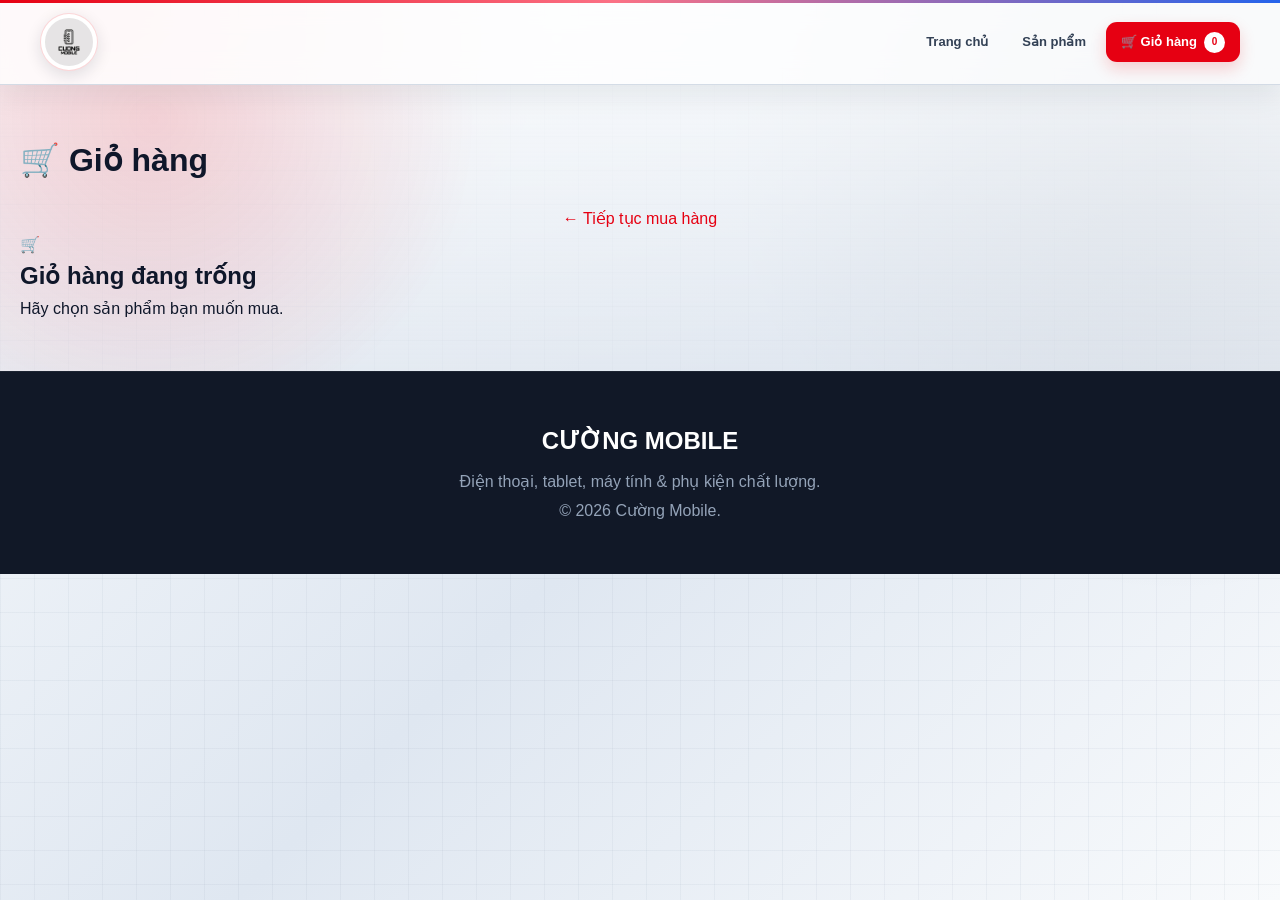
<file: cart.html>
<!DOCTYPE html>
<html lang="vi">

<head>

    <meta charset="UTF-8">

    <meta name="viewport" content="width=device-width, initial-scale=1.0">

    <title>
        Giỏ hàng - Cường Mobile
    </title>

    <link rel="stylesheet" href="css/style.css">

</head>


<body>


    <!-- =====================================
     HEADER
===================================== -->

    <header class="header">

        <div class="header-container">

            <a href="index.html" class="logo">

                <img src="images/logo.png" alt="">

            </a>


            <nav class="main-nav">

                <a href="index.html">
                    Trang chủ
                </a>

                <a href="index.html#products">
                    Sản phẩm
                </a>

                <a href="cart.html" class="cart-link">

                    🛒 Giỏ hàng

                    <span id="cart-count">
                        0
                    </span>

                </a>

            </nav>

        </div>

    </header>



    <!-- =====================================
     CART
===================================== -->

    <main class="cart-page">

        <div class="cart-container">


            <div class="cart-header">

                <h1>
                    🛒 Giỏ hàng
                </h1>

                <a href="index.html#products" class="continue-shopping">

                    ← Tiếp tục mua hàng

                </a>

            </div>



            <!-- DANH SÁCH GIỎ -->

            <div id="cart-list" class="cart-list">

            </div>



            <!-- GIỎ TRỐNG -->

            <div id="empty-cart" class="empty-cart" style="display:none;">

                <div class="empty-cart-icon">
                    🛒
                </div>

                <h2>
                    Giỏ hàng đang trống
                </h2>

                <p>
                    Hãy chọn sản phẩm bạn muốn mua.
                </p>



            </div>



            <!-- TỔNG -->

            <div id="cart-summary" class="cart-summary" style="display:none;">


                <div class="summary-row">

                    <span>
                        Tạm tính
                    </span>

                    <strong id="cart-subtotal">

                        0 ₫

                    </strong>

                </div>


                <div class="summary-row">

                    <span>
                        Phí vận chuyển
                    </span>

                    <strong>
                        Miễn phí
                    </strong>

                </div>


                <div class="summary-total">

                    <span>
                        Tổng cộng
                    </span>

                    <strong id="cart-total">

                        0 ₫

                    </strong>

                </div>


                <button type="button" id="checkout-btn" class="btn checkout-btn">

                    Tiến hành thanh toán →

                </button>


                <button type="button" id="clear-cart-btn" class="clear-cart-btn">

                    🗑 Xóa toàn bộ giỏ hàng

                </button>

            </div>


        </div>

    </main>



    <!-- =====================================
     FOOTER
===================================== -->

    <footer class="footer">

        <div class="footer-container">

            <div>

                <h2>
                    CƯỜNG MOBILE
                </h2>

                <p>
                    Điện thoại, tablet, máy tính & phụ kiện
                    chất lượng.
                </p>

            </div>

        </div>


        <div class="footer-bottom">

            <p>
                © 2026 Cường Mobile.
            </p>

        </div>

    </footer>



    <script src="js/config.js"></script>
    <script src="js/cart.js"></script>


</body>

</html>
</file>
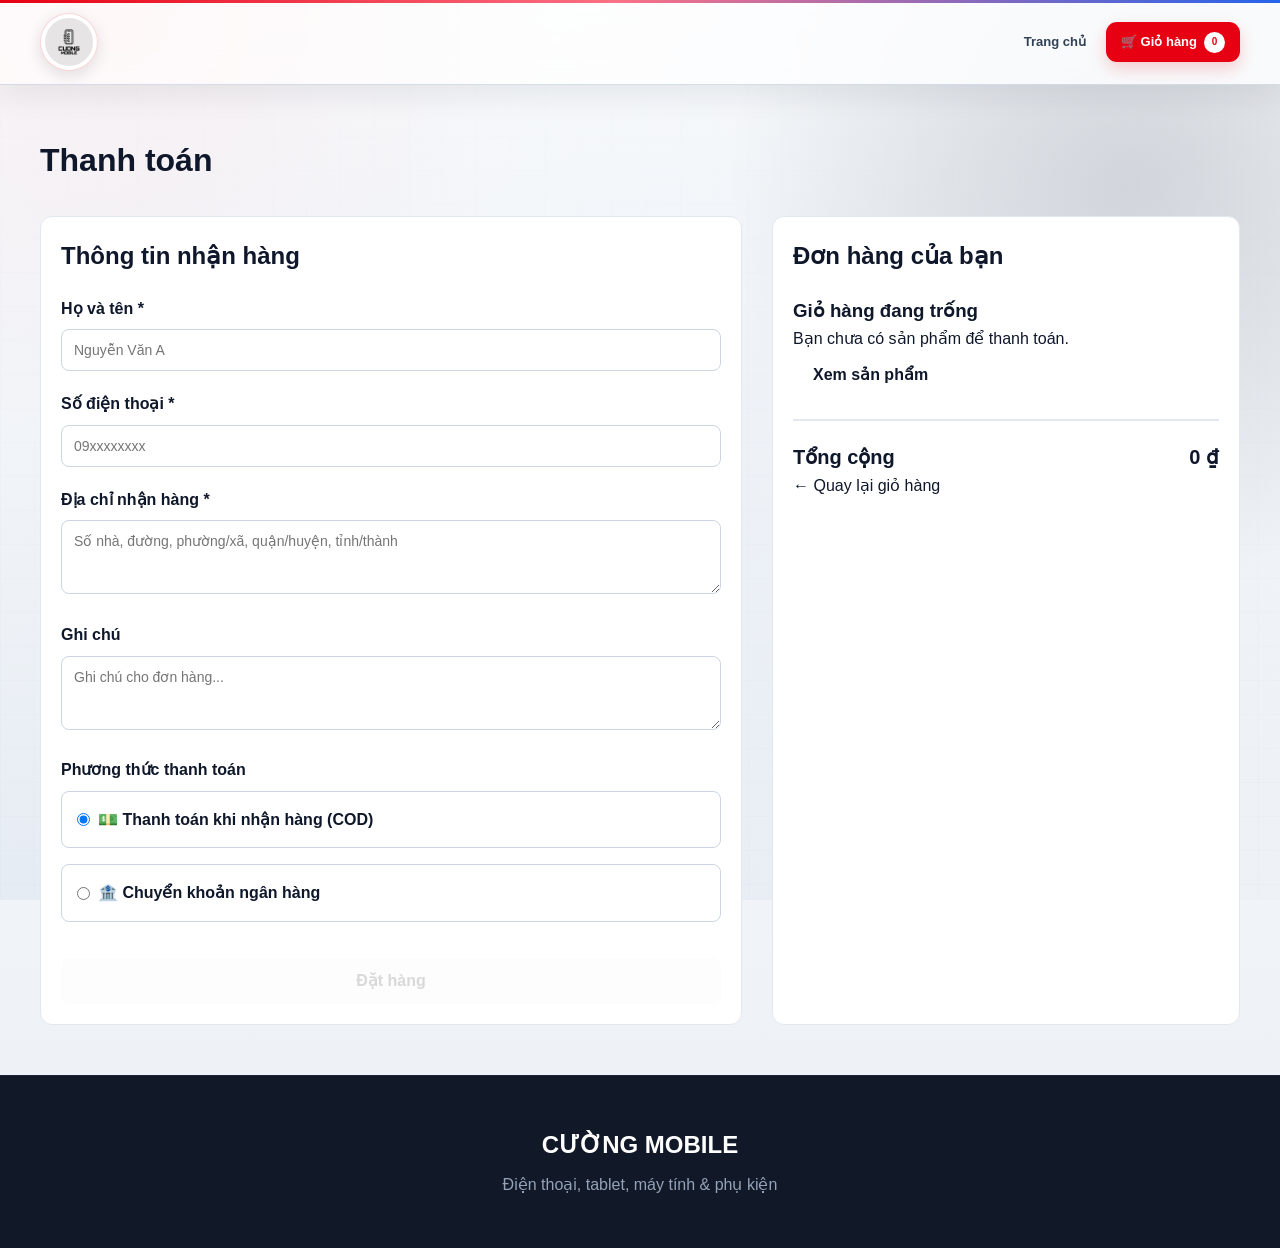
<file: checkout.html>
<!DOCTYPE html>
<html lang="vi">

<head>

    <meta charset="UTF-8">

    <meta name="viewport" content="width=device-width, initial-scale=1.0">

    <title>
        Thanh toán - Cường Mobile
    </title>

    <link rel="stylesheet" href="css/style.css">

</head>


<body>


    <header class="header">

        <div class="header-container">

            <a href="index.html" class="logo">

                <img src="images/logo.png" alt="">

            </a>


            <nav class="main-nav">

                <a href="index.html">
                    Trang chủ
                </a>

                <a href="cart.html">
                    🛒 Giỏ hàng
                    <span id="cart-count">0</span>
                </a>

            </nav>

        </div>

    </header>



    <main class="checkout-page">

        <div class="checkout-container">


            <h1>
                Thanh toán
            </h1>


            <div class="checkout-grid">


                <!-- =========================
                 THÔNG TIN KHÁCH HÀNG
            ========================== -->

                <section class="checkout-form">

                    <h2>
                        Thông tin nhận hàng
                    </h2>


                    <form id="checkout-form">


                        <div class="form-group">

                            <label for="customer-name">
                                Họ và tên *
                            </label>

                            <input type="text" id="customer-name" name="name" placeholder="Nguyễn Văn A" required>

                        </div>


                        <div class="form-group">

                            <label for="customer-phone">
                                Số điện thoại *
                            </label>

                            <input type="tel" id="customer-phone" name="phone" placeholder="09xxxxxxxx" required>

                        </div>


                        <div class="form-group">

                            <label for="customer-address">
                                Địa chỉ nhận hàng *
                            </label>

                            <textarea id="customer-address" name="address" rows="3"
                                placeholder="Số nhà, đường, phường/xã, quận/huyện, tỉnh/thành" required></textarea>

                        </div>


                        <div class="form-group">

                            <label for="customer-note">
                                Ghi chú
                            </label>

                            <textarea id="customer-note" name="note" rows="3"
                                placeholder="Ghi chú cho đơn hàng..."></textarea>

                        </div>


                        <div class="form-group">

                            <label>
                                Phương thức thanh toán
                            </label>


                            <div class="payment-options">

                                <label class="payment-option">

                                    <input type="radio" name="payment" value="COD" checked>

                                    <span>
                                        💵 Thanh toán khi nhận hàng (COD)
                                    </span>

                                </label>


                                <label class="payment-option">

                                    <input type="radio" name="payment" value="BANK">

                                    <span>
                                        🏦 Chuyển khoản ngân hàng
                                    </span>

                                </label>

                            </div>

                        </div>


                        <div id="checkout-message" class="checkout-message">
                        </div>


                        <button type="submit" id="submit-order" class="btn submit-order-btn">

                            Đặt hàng

                        </button>


                    </form>

                </section>



                <!-- =========================
                 ĐƠN HÀNG
            ========================== -->

                <section class="checkout-summary">

                    <h2>
                        Đơn hàng của bạn
                    </h2>


                    <div id="checkout-items" class="checkout-items">

                    </div>


                    <div class="checkout-total">

                        <span>
                            Tổng cộng
                        </span>

                        <strong id="checkout-total">

                            0 ₫

                        </strong>

                    </div>


                    <a href="cart.html" class="back-cart">

                        ← Quay lại giỏ hàng

                    </a>

                </section>


            </div>

        </div>

    </main>



    <footer class="footer">

        <div class="footer-container">

            <h2>
                CƯỜNG MOBILE
            </h2>

            <p>
                Điện thoại, tablet, máy tính & phụ kiện
            </p>

        </div>

    </footer>



    <script src="js/config.js"></script>
    <script src="js/checkout.js"></script>

</body>

</html>
</file>
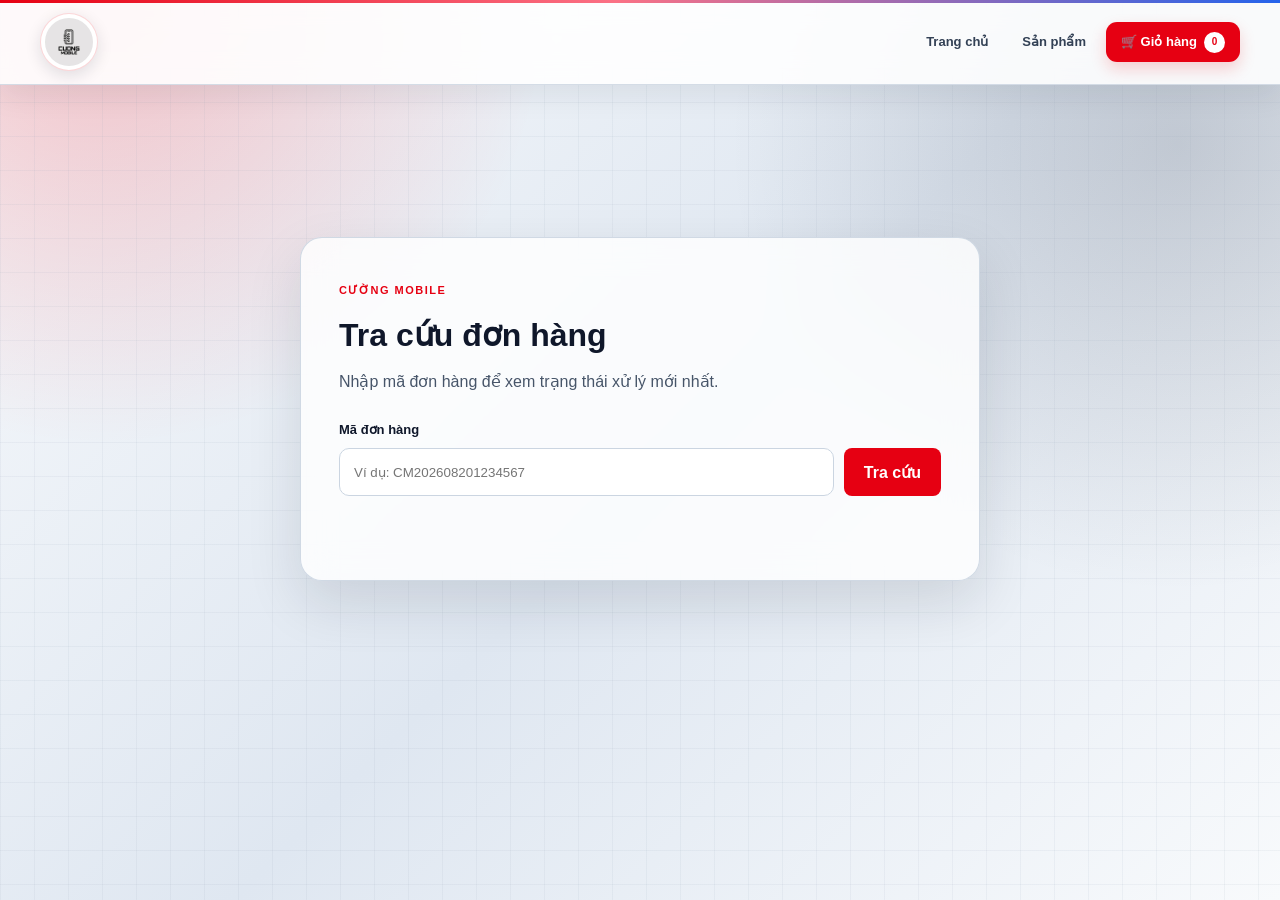
<file: order-tracking.html>
<!DOCTYPE html>
<html lang="vi">

<head>
    <meta charset="UTF-8">
    <meta name="viewport" content="width=device-width, initial-scale=1.0">
    <title>Tra cứu đơn hàng - Cường Mobile</title>
    <link rel="stylesheet" href="css/style.css">
</head>

<body>
    <header class="header">
        <div class="header-container">
            <a href="index.html" class="logo">
                <img src="images/logo.png" alt="Cường Mobile">
            </a>
            <nav class="main-nav" aria-label="Điều hướng chính">
                <a href="index.html">Trang chủ</a>
                <a href="index.html#products">Sản phẩm</a>
                <a href="cart.html" class="cart-link">🛒 Giỏ hàng <span id="cart-count">0</span></a>
            </nav>
        </div>
    </header>

    <main class="order-tracking-page">
        <section class="order-tracking-box" aria-labelledby="tracking-title">
            <span class="tracking-eyebrow">CƯỜNG MOBILE</span>
            <h1 id="tracking-title">Tra cứu đơn hàng</h1>
            <p>Nhập mã đơn hàng để xem trạng thái xử lý mới nhất.</p>
            <form id="tracking-form">
                <label for="tracking-order-id">Mã đơn hàng</label>
                <div class="tracking-form-row">
                    <input id="tracking-order-id" name="orderId" type="text" placeholder="Ví dụ: CM202608201234567"
                        autocomplete="off" required>
                    <button type="submit" class="btn btn-primary">Tra cứu</button>
                </div>
            </form>
            <div id="tracking-result" class="tracking-result" aria-live="polite"></div>
        </section>
    </main>

    <script src="js/config.js"></script>
    <script src="js/order-tracking.js"></script>
</body>

</html>
</file>
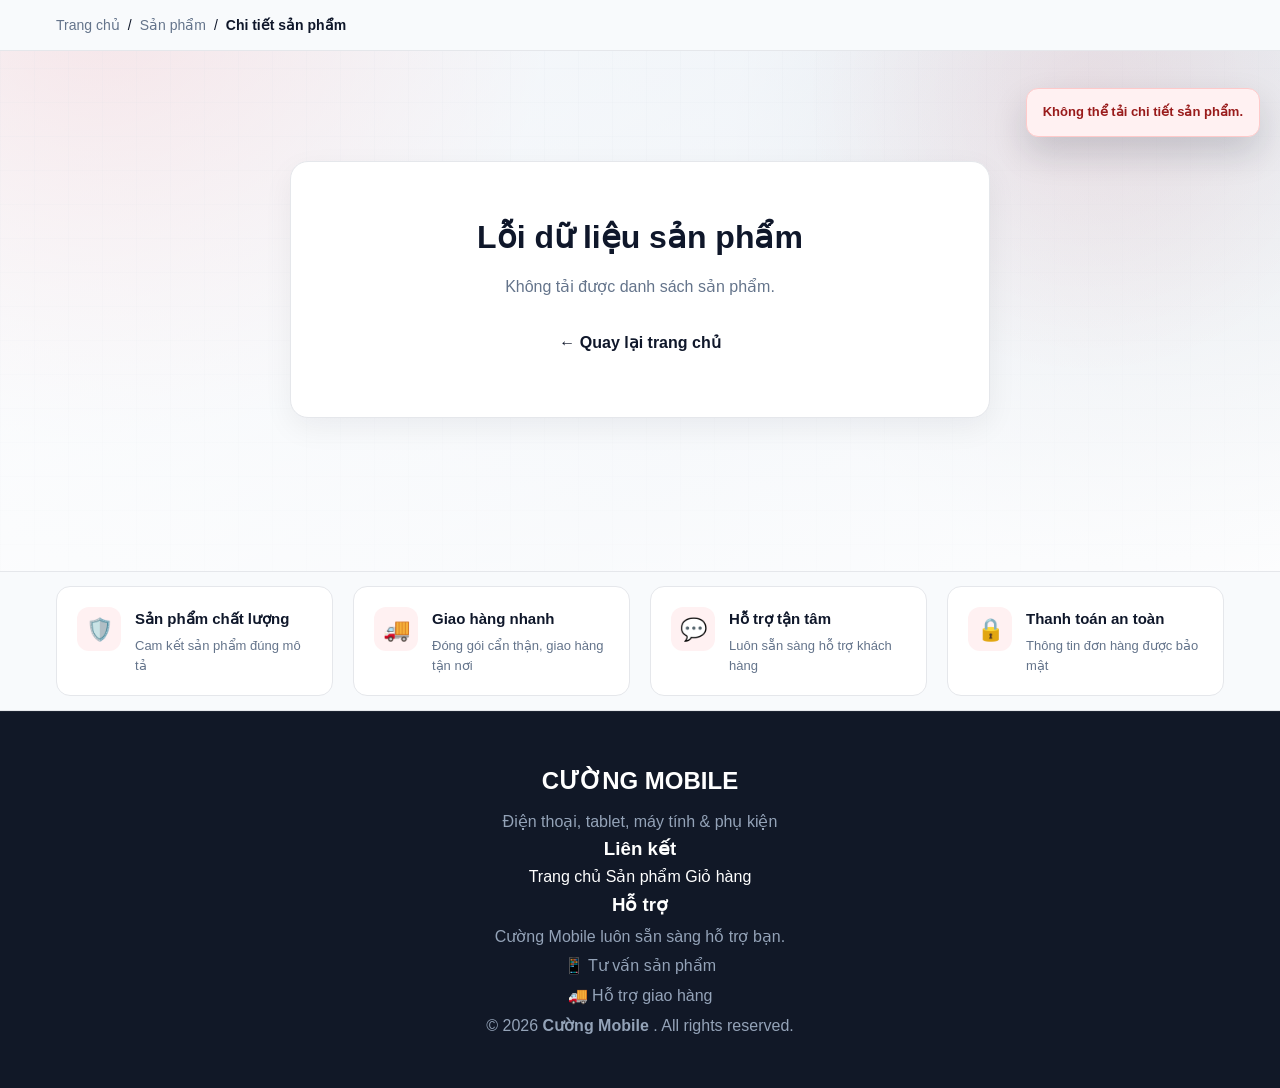
<file: product.html>
<!DOCTYPE html>
<html lang="vi">

<head>

    <meta charset="UTF-8">

    <meta name="viewport" content="width=device-width, initial-scale=1.0">

    <meta name="description"
        content="Xem chi tiết sản phẩm tại Cường Mobile - Điện thoại, phụ kiện và thiết bị công nghệ chính hãng.">

    <meta name="theme-color" content="#e60012">

    <meta name="robots" content="index, follow">

    <meta name="author" content="Cường Mobile">

    <title>Chi tiết sản phẩm - Cường Mobile</title>


    <!-- =====================================================
         FAVICON
    ====================================================== -->

    <link rel="icon" type="image/png" href="assets/favicon.png">


    <!-- =====================================================
         PRECONNECT / PERFORMANCE
    ====================================================== -->

    <link rel="preconnect" href="https://fonts.googleapis.com">


    <!-- =====================================================
         MAIN CSS
    ====================================================== -->

    <link rel="stylesheet" href="css/style.css">


    <!-- =====================================================
         BASIC PRODUCT PAGE STYLE
         
         Chỉ bổ sung giao diện phụ.
         Không thay thế logic CSS hiện tại.
    ====================================================== -->

    <style>
        /* =================================================
           PAGE FOUNDATION
        ================================================= */

        .product-detail-page {
            min-height: 520px;
            padding: 30px 16px 60px;
        }


        .product-detail-container {
            width: 100%;
            max-width: 1200px;
            margin: 0 auto;
        }


        /* =================================================
           BREADCRUMB
        ================================================= */

        .product-breadcrumb {
            background: #f8fafc;
            border-bottom: 1px solid #e5e7eb;
        }

        .product-container {
            width: 100%;
            max-width: 1200px;
            margin: 0 auto;
            padding: 14px 16px;
        }

        .product-breadcrumb .product-container {
            display: flex;
            align-items: center;
            flex-wrap: wrap;
            gap: 8px;
            font-size: 14px;
        }

        .product-breadcrumb a {
            color: #64748b;
            text-decoration: none;
            transition: color .2s ease;
        }

        .product-breadcrumb a:hover {
            color: #e60012;
        }

        .product-breadcrumb strong {
            color: #0f172a;
        }


        /* =================================================
           LOADING
        ================================================= */

        .product-loading {
            min-height: 400px;

            display: flex;
            flex-direction: column;

            align-items: center;
            justify-content: center;

            text-align: center;

            padding: 50px 20px;
        }

        .product-loading-spinner {
            width: 48px;
            height: 48px;

            border: 4px solid #e5e7eb;
            border-top-color: #e60012;

            border-radius: 50%;

            animation: productLoadingSpin .8s linear infinite;

            margin-bottom: 20px;
        }

        .product-loading h2 {
            margin: 0 0 8px;
            color: #0f172a;
            font-size: 22px;
        }

        .product-loading p {
            margin: 0;
            color: #64748b;
            font-size: 15px;
        }

        @keyframes productLoadingSpin {

            from {
                transform: rotate(0deg);
            }

            to {
                transform: rotate(360deg);
            }

        }


        /* =================================================
           TRUST FEATURES
        ================================================= */

        .product-trust {
            background: #f8fafc;
            border-top: 1px solid #e5e7eb;
            border-bottom: 1px solid #e5e7eb;
        }

        .trust-grid {
            display: grid;

            grid-template-columns:
                repeat(4, minmax(0, 1fr));

            gap: 20px;
        }

        .trust-item {
            display: flex;

            align-items: flex-start;

            gap: 14px;

            padding: 20px;

            background: #ffffff;

            border: 1px solid #e5e7eb;

            border-radius: 14px;

            transition:
                transform .2s ease,
                box-shadow .2s ease;
        }

        .trust-item:hover {
            transform: translateY(-3px);

            box-shadow:
                0 10px 25px rgba(15, 23, 42, .08);
        }

        .trust-icon {
            width: 44px;
            height: 44px;

            flex: 0 0 44px;

            display: flex;

            align-items: center;
            justify-content: center;

            background: #fff1f2;

            border-radius: 12px;

            font-size: 22px;
        }

        .trust-item h3 {
            margin: 0 0 5px;

            font-size: 15px;

            color: #0f172a;
        }

        .trust-item p {
            margin: 0;

            color: #64748b;

            font-size: 13px;

            line-height: 1.5;
        }


        /* =================================================
           FOOTER
        ================================================= */

        .footer {
            margin-top: 0;
        }


        /* =================================================
           CART COUNT
        ================================================= */

        .cart-nav-link {
            position: relative;
        }

        .cart-count {
            min-width: 20px;
            height: 20px;

            display: inline-flex;

            align-items: center;
            justify-content: center;

            margin-left: 5px;

            padding: 0 5px;

            background: #e60012;

            color: #ffffff;

            border-radius: 999px;

            font-size: 11px;
            font-weight: 700;

            vertical-align: middle;
        }


        /* =================================================
           MOBILE
        ================================================= */

        @media (max-width: 900px) {

            .trust-grid {
                grid-template-columns:
                    repeat(2, minmax(0, 1fr));
            }

        }


        @media (max-width: 600px) {

            .product-detail-page {
                padding: 20px 12px 40px;
            }

            .product-container {
                padding-left: 12px;
                padding-right: 12px;
            }

            .product-breadcrumb .product-container {
                font-size: 13px;
            }

            .trust-grid {
                grid-template-columns: 1fr;
            }

            .trust-item {
                padding: 16px;
            }

            .product-loading {
                min-height: 320px;
            }

            .product-loading h2 {
                font-size: 19px;
            }

        }


        /* =================================================
           ACCESSIBILITY
        ================================================= */

        @media (prefers-reduced-motion: reduce) {

            *,
            *::before,
            *::after {

                scroll-behavior: auto !important;

                animation-duration: 0.01ms !important;

                animation-iteration-count: 1 !important;

                transition-duration: 0.01ms !important;

            }

        }
    </style>

</head>


<body>

    <!-- =====================================================
     BREADCRUMB
====================================================== -->

    <section class="product-breadcrumb" aria-label="Điều hướng vị trí">

        <div class="product-container">

            <a href="index.html" aria-label="Quay về trang chủ">
                Trang chủ
            </a>

            <span aria-hidden="true">
                /
            </span>

            <a href="index.html#products" aria-label="Xem danh sách sản phẩm">
                Sản phẩm
            </a>

            <span aria-hidden="true">
                /
            </span>

            <strong aria-current="page">
                Chi tiết sản phẩm
            </strong>

        </div>

    </section>



    <!-- =====================================================
     PRODUCT DETAIL
====================================================== -->

    <main class="product-detail-page">

        <div id="product-detail" class="product-detail-container">


            <!-- =================================================
             LOADING
        ================================================== -->

            <div class="product-loading" role="status" aria-live="polite" aria-label="Đang tải thông tin sản phẩm">

                <div class="product-loading-spinner" aria-hidden="true"></div>

                <h2>
                    Đang tải sản phẩm...
                </h2>

                <p>
                    Vui lòng chờ trong giây lát.
                </p>

            </div>


        </div>

    </main>



    <!-- =====================================================
     TRUST FEATURES
====================================================== -->

    <section class="product-trust" aria-label="Cam kết của Cường Mobile">

        <div class="product-container">

            <div class="trust-grid">


                <!-- =================================================
                 ITEM 1
            ================================================== -->

                <div class="trust-item">

                    <div class="trust-icon" aria-hidden="true">
                        🛡️
                    </div>

                    <div>

                        <h3>
                            Sản phẩm chất lượng
                        </h3>

                        <p>
                            Cam kết sản phẩm đúng mô tả
                        </p>

                    </div>

                </div>



                <!-- =================================================
                 ITEM 2
            ================================================== -->

                <div class="trust-item">

                    <div class="trust-icon" aria-hidden="true">
                        🚚
                    </div>

                    <div>

                        <h3>
                            Giao hàng nhanh
                        </h3>

                        <p>
                            Đóng gói cẩn thận, giao hàng tận nơi
                        </p>

                    </div>

                </div>



                <!-- =================================================
                 ITEM 3
            ================================================== -->

                <div class="trust-item">

                    <div class="trust-icon" aria-hidden="true">
                        💬
                    </div>

                    <div>

                        <h3>
                            Hỗ trợ tận tâm
                        </h3>

                        <p>
                            Luôn sẵn sàng hỗ trợ khách hàng
                        </p>

                    </div>

                </div>



                <!-- =================================================
                 ITEM 4
            ================================================== -->

                <div class="trust-item">

                    <div class="trust-icon" aria-hidden="true">
                        🔒
                    </div>

                    <div>

                        <h3>
                            Thanh toán an toàn
                        </h3>

                        <p>
                            Thông tin đơn hàng được bảo mật
                        </p>

                    </div>

                </div>


            </div>

        </div>

    </section>



    <!-- =====================================================
     FOOTER
====================================================== -->

    <footer class="footer">

        <div class="footer-container">


            <!-- =================================================
             BRAND
        ================================================== -->

            <div class="footer-brand">

                <a href="index.html" class="footer-logo" aria-label="Cường Mobile - Trang chủ">

                    <!---<img
                    src="images/logo.png"
                    alt="Cường Mobile"
                    loading="lazy"
                >--->

                    <div>

                        <h2>
                            CƯỜNG MOBILE
                        </h2>

                        <p>
                            Điện thoại, tablet, máy tính & phụ kiện
                        </p>

                    </div>

                </a>

            </div>



            <!-- =================================================
             LINKS
        ================================================== -->

            <div class="footer-links">

                <h3>
                    Liên kết
                </h3>

                <a href="index.html">
                    Trang chủ
                </a>

                <a href="index.html#products">
                    Sản phẩm
                </a>

                <a href="cart.html">
                    Giỏ hàng
                </a>

            </div>



            <!-- =================================================
             SUPPORT
        ================================================== -->

            <div class="footer-support">

                <h3>
                    Hỗ trợ
                </h3>

                <p>
                    Cường Mobile luôn sẵn sàng hỗ trợ bạn.
                </p>

                <p>
                    📱 Tư vấn sản phẩm
                </p>

                <p>
                    🚚 Hỗ trợ giao hàng
                </p>

            </div>


        </div>



        <!-- =================================================
         FOOTER BOTTOM
    ================================================== -->

        <div class="footer-bottom">

            <p>

                © 2026

                <strong>
                    Cường Mobile
                </strong>

                . All rights reserved.

            </p>

        </div>

    </footer>



    <!-- =====================================================
     JAVASCRIPT

====================================================== -->

    <script src="js/config.js"></script>
    <script src="js/products.js"></script>

    <script src="js/product.js"></script>



    <!-- =====================================================
     CART COUNT

     Không can thiệp vào logic product.js.

     Chỉ đọc localStorage và cập nhật
     số lượng sản phẩm trong giỏ hàng.
====================================================== -->

    <script>

        document.addEventListener(
            "DOMContentLoaded",
            function () {

                updateProductPageCartCount();

            }
        );



        function updateProductPageCartCount() {

            let cart = [];


            /* =====================================================
               READ CART
            ====================================================== */

            try {

                cart =
                    JSON.parse(
                        localStorage.getItem("cart")
                    ) || [];

            }

            catch (error) {

                cart = [];

            }


            /* =====================================================
               VALIDATE CART
            ====================================================== */

            if (!Array.isArray(cart)) {

                cart = [];

            }


            /* =====================================================
               CALCULATE TOTAL QUANTITY
            ====================================================== */

            const count =
                cart.reduce(
                    function (
                        total,
                        item
                    ) {

                        return (
                            total +
                            Number(
                                item.quantity || 0
                            )
                        );

                    },
                    0
                );


            /* =====================================================
               UPDATE CART BADGE
            ====================================================== */

            const element =
                document.getElementById(
                    "cart-count"
                );


            if (element) {

                element.textContent =
                    count;

            }

        }


    </script>


</body>

</html>
</file>
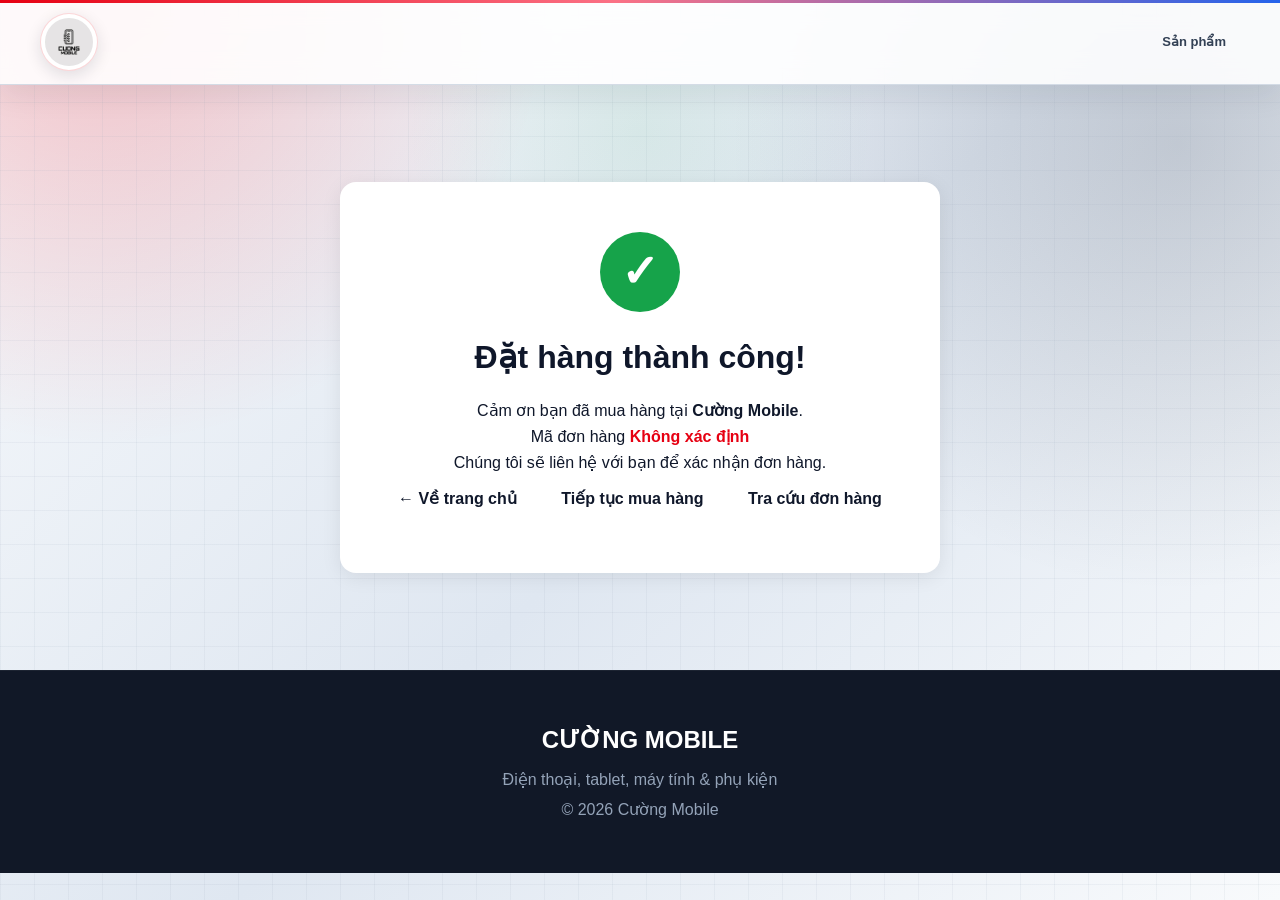
<file: success.html>
<!DOCTYPE html>
<html lang="vi">

<head>

    <meta charset="UTF-8">

    <meta name="viewport" content="width=device-width, initial-scale=1.0">

    <title>
        Đặt hàng thành công - Cường Mobile
    </title>

    <link rel="stylesheet" href="css/style.css">

</head>


<body>


    <header class="header">

        <div class="header-container">

            <a href="index.html" class="logo">

                <img src="images/logo.png" alt="">

            </a>


            <nav class="main-nav">

                <!--a href="index.html">
                Trang chủ
            </a>-->

                <a href="index.html#products">
                    Sản phẩm
                </a>

            </nav>

        </div>

    </header>



    <main class="success-page">

        <div class="success-box">


            <div class="success-icon">
                ✓
            </div>


            <h1>
                Đặt hàng thành công!
            </h1>


            <p>
                Cảm ơn bạn đã mua hàng tại
                <strong>Cường Mobile</strong>.
            </p>


            <div class="success-order">

                <span>
                    Mã đơn hàng
                </span>

                <strong id="order-id">

                    Đang tải...

                </strong>

            </div>


            <p class="success-note">

                Chúng tôi sẽ liên hệ với bạn
                để xác nhận đơn hàng.

            </p>


            <div class="success-actions">

                <a href="index.html" class="btn">

                    ← Về trang chủ

                </a>


                <a href="index.html#products" class="btn secondary-btn">

                    Tiếp tục mua hàng

                </a>

                <a href="order-tracking.html" class="btn secondary-btn">

                    Tra cứu đơn hàng

                </a>

            </div>

        </div>

    </main>



    <footer class="footer">

        <div class="footer-container">

            <h2>
                CƯỜNG MOBILE
            </h2>

            <p>
                Điện thoại, tablet, máy tính & phụ kiện
            </p>

        </div>


        <div class="footer-bottom">

            <p>
                © 2026 Cường Mobile
            </p>

        </div>

    </footer>



    <script>

        document.addEventListener(
            "DOMContentLoaded",
            function () {

                const params =
                    new URLSearchParams(
                        window.location.search
                    );


                const orderId =
                    params.get(
                        "orderId"
                    );


                const element =
                    document.getElementById(
                        "order-id"
                    );


                if (orderId) {

                    element.textContent =
                        orderId;

                } else {

                    element.textContent =
                        "Không xác định";

                }

            }
        );

    </script>


</body>

</html>
</file>
<file: css/style.css>
:root {
    --primary: #e60012;
    --primary-hover: #c90010;
    --primary-dark: #b3000e;
    --success: #16a34a;
    --success-bg: #dcfce7;
    --error: #dc2626;
    --error-bg: #fee2e2;
    --warning: #d97706;
    --warning-bg: #fff3cd;
    --white: #ffffff;
    --black: #111827;
    --gray-50: #f8fafc;
    --gray-100: #f1f5f9;
    --gray-200: #e2e8f0;
    --gray-300: #cbd5e1;
    --gray-400: #94a3b8;
    --gray-500: #64748b;
    --gray-600: #475569;
    --gray-700: #334155;
    --gray-800: #1e293b;
    --gray-900: #0f172a;

    --gradient-hero: linear-gradient(135deg, #111827 0%, #374151 100%);

    --space-xs: 4px;
    --space-sm: 8px;
    --space-md: 15px;
    --space-lg: 20px;
    --space-xl: 30px;
    --space-2xl: 50px;
    --space-3xl: 60px;

    --radius-sm: 6px;
    --radius-md: 8px;
    --radius-lg: 12px;
    --radius-xl: 16px;
    --radius-2xl: 20px;
    --radius-full: 999px;

    --shadow-sm: 0 2px 10px rgba(0, 0, 0, 0.05);
    --shadow-md: 0 4px 20px rgba(0, 0, 0, 0.08);
    --shadow-lg: 0 10px 30px rgba(0, 0, 0, 0.10);
    --shadow-xl: 0 20px 50px rgba(0, 0, 0, 0.15);

    --font-family: -apple-system, BlinkMacSystemFont, "Segoe UI", Roboto, Arial, sans-serif;
    --text-xs: 12px;
    --text-sm: 14px;
    --text-base: 16px;
    --text-lg: 18px;
    --text-xl: 20px;
    --text-2xl: 24px;
    --text-3xl: 28px;
    --text-4xl: 32px;
    --text-5xl: 36px;
    --text-6xl: 48px;

    --transition-fast: 0.2s ease;
    --transition-base: 0.3s ease;

    --container-width: 1200px;
    --container-padding: 20px;
}

*,
*::before,
*::after {
    margin: 0;
    padding: 0;
    box-sizing: border-box;
}

html {
    scroll-behavior: smooth;
}

body {
    font-family: var(--font-family);
    background:
        linear-gradient(rgba(148, 163, 184, .10) 1px, transparent 1px),
        linear-gradient(90deg, rgba(148, 163, 184, .10) 1px, transparent 1px),
        radial-gradient(circle at 8% 0%, rgba(230, 0, 18, .22), transparent 30%),
        radial-gradient(circle at 92% 16%, rgba(15, 23, 42, .16), transparent 32%),
        linear-gradient(135deg, #f8fafc 0%, #dfe7f1 52%, #f8fafc 100%);
    background-size: 34px 34px, 34px 34px, auto, auto, auto;
    background-attachment: fixed;
    color: var(--gray-900);
    line-height: 1.6;
}

a {
    color: inherit;
    text-decoration: none;
}

button,
input,
textarea,
select {
    font-family: inherit;
}

button {
    cursor: pointer;
}

img {
    max-width: 100%;
    display: block;
}

ul,
ol {
    list-style: none;
    padding: 0;
    margin: 0;
}

.container {
    width: 100%;
    max-width: var(--container-width);
    margin: 0 auto;
    padding: 0 var(--container-padding);
}

.flex {
    display: flex;
}
.flex-center {
    display: flex;
    align-items: center;
    justify-content: center;
}
.flex-between {
    display: flex;
    align-items: center;
    justify-content: space-between;
}
.flex-column {
    display: flex;
    flex-direction: column;
}
.flex-wrap {
    flex-wrap: wrap;
}

.gap-sm {
    gap: var(--space-sm);
}
.gap-md {
    gap: var(--space-md);
}
.gap-lg {
    gap: var(--space-lg);
}
.gap-xl {
    gap: var(--space-xl);
}

.text-center {
    text-align: center;
}
.text-left {
    text-align: left;
}
.text-right {
    text-align: right;
}
.text-primary {
    color: var(--primary);
}
.text-success {
    color: var(--success);
}
.text-gray {
    color: var(--gray-600);
}
.text-muted {
    color: var(--gray-500);
}

.bg-white {
    background: var(--white);
}
.bg-gray {
    background: var(--gray-100);
}
.bg-primary {
    background: var(--primary);
}

/* Display */
.d-none {
    display: none !important;
}
.d-block {
    display: block;
}
.w-100 {
    width: 100%;
}


.btn {
    display: inline-flex;
    align-items: center;
    justify-content: center;
    min-height: 46px;
    padding: 11px 20px;
    border: 0;
    border-radius: var(--radius-md);
    font-size: var(--text-base);
    font-weight: 700;
    text-align: center;
    transition: transform var(--transition-fast), background var(--transition-fast), opacity var(--transition-fast);
    cursor: pointer;
}

.btn:hover {
    transform: translateY(-1px);
}
.btn:disabled {
    opacity: 0.5;
    cursor: not-allowed;
    transform: none;
}

.btn-primary {
    background: var(--primary);
    color: var(--white);
}
.btn-primary:hover {
    background: var(--primary-hover);
}

.btn-success {
    background: var(--success);
    color: var(--white);
}

.btn-dark {
    background: var(--black);
    color: var(--white);
}
.btn-dark:hover {
    opacity: 0.9;
}

.btn-secondary {
    background: var(--gray-600);
    color: var(--white);
}
.btn-secondary:hover {
    background: var(--gray-800);
}

.btn-outline {
    background: transparent;
    color: var(--gray-800);
    border: 1px solid var(--gray-300);
}
.btn-outline:hover {
    background: var(--gray-100);
}

.btn-sm {
    min-height: 38px;
    padding: 8px 15px;
    font-size: var(--text-sm);
}
.btn-lg {
    min-height: 54px;
    padding: 14px 28px;
    font-size: var(--text-lg);
}
.btn-block {
    width: 100%;
}


#loading-screen {
    position: fixed;
    inset: 0;
    z-index: 99999;
    display: flex;
    flex-direction: column;
    align-items: center;
    justify-content: center;
    background: var(--white);
    transition: opacity 0.5s ease, visibility 0.5s ease;
}

#loading-screen img {
    width: 540px;
    max-width: 90%;
    height: auto;
    border-radius: var(--radius-full);
    animation: logoPulse 1.8s ease-in-out infinite;
}

#loading-screen.hidden {
    opacity: 0;
    visibility: hidden;
}

.loader {
    width: 40px;
    height: 40px;
    margin-top: var(--space-lg);
    border: 4px solid var(--gray-300);
    border-top-color: var(--black);
    border-radius: 50%;
    animation: spin 0.8s linear infinite;
}

@keyframes spin {
    to {
        transform: rotate(360deg);
    }
}

@keyframes logoPulse {
    0%,
    100% {
        transform: scale(1);
    }
    50% {
        transform: scale(1.05);
    }
}

.header {
    position: sticky;
    top: 0;
    z-index: 1000;
    width: 100%;
    padding: 12px 5%;
    background: rgba(255, 255, 255, 0.94);
    backdrop-filter: blur(14px);
    -webkit-backdrop-filter: blur(14px);
    border-bottom: 1px solid rgba(226, 232, 240, 0.8);
    box-shadow: 0 4px 20px rgba(0, 0, 0, 0.05);
}

.header-content {
    width: 100%;
    max-width: var(--container-width);
    margin: 0 auto;
    display: flex;
    align-items: center;
    justify-content: space-between;
    gap: var(--space-lg);
    min-height: 76px;
}

.logo {
    display: flex;
    align-items: center;
    gap: var(--space-sm);
    color: var(--primary);
    font-size: var(--text-2xl);
    font-weight: 800;
    white-space: nowrap;
    transition: transform 0.25s ease, opacity 0.25s ease;
}
.logo:hover {
    transform: translateY(-1px);
    opacity: 0.9;
}

.logo img {
    width: 80px;
    height: 80px;
    object-fit: contain;
    border-radius: 50%;
    transition: transform 0.3s ease, box-shadow 0.3s ease;
}
.logo:hover img {
    transform: scale(1.04);
    box-shadow: 0 8px 25px rgba(0, 0, 0, 0.12);
}

.nav {
    display: flex;
    align-items: center;
    gap: 25px;
}

.nav a {
    position: relative;
    color: var(--gray-800);
    font-size: var(--text-base);
    font-weight: 600;
    transition: color var(--transition-fast);
}
.nav a::after {
    content: "";
    position: absolute;
    left: 0;
    bottom: -5px;
    width: 0;
    height: 2px;
    background: var(--primary);
    transition: width var(--transition-base);
}
.nav a:hover {
    color: var(--primary);
}
.nav a:hover::after {
    width: 100%;
}

.nav a[href*="cart"] {
    display: inline-flex;
    align-items: center;
    gap: 5px;
    padding: 9px 14px;
    border-radius: var(--radius-full);
    background: #f8fafc;
    transition: background 0.2s ease, color 0.2s ease, transform 0.2s ease;
}
.nav a[href*="cart"]:hover {
    background: #fee2e2;
    color: var(--primary);
    transform: translateY(-1px);
}
.nav a[href*="cart"]::after {
    display: none;
}

.cart-count {
    min-width: 22px;
    height: 22px;
    display: inline-flex;
    align-items: center;
    justify-content: center;
    padding: 0 6px;
    border-radius: var(--radius-full);
    background: var(--primary);
    color: var(--white);
    font-size: 11px;
    font-weight: 800;
    line-height: 1;
}

.hero {
    position: relative;
    overflow: hidden;
    min-height: 430px;
    display: flex;
    align-items: center;
    justify-content: center;
    padding: var(--space-3xl) var(--space-lg);
    text-align: center;
    background: radial-gradient(circle at 20% 20%, rgba(230, 0, 18, 0.25), transparent 30%),
        radial-gradient(circle at 80% 80%, rgba(255, 255, 255, 0.08), transparent 30%),
        linear-gradient(135deg, #0f172a 0%, #1e293b 55%, #111827 100%);
    color: var(--white);
}

.hero::before {
    content: "";
    position: absolute;
    width: 500px;
    height: 500px;
    top: -250px;
    right: -150px;
    border-radius: 50%;
    background: rgba(230, 0, 18, 0.08);
    pointer-events: none;
}
.hero::after {
    content: "";
    position: absolute;
    width: 350px;
    height: 350px;
    bottom: -220px;
    left: -100px;
    border-radius: 50%;
    background: rgba(255, 255, 255, 0.04);
    pointer-events: none;
}

.hero-content {
    position: relative;
    z-index: 2;
    width: 100%;
    max-width: 800px;
}

.hero h1 {
    margin-bottom: 12px;
    font-size: clamp(36px, 6vw, 58px);
    line-height: 1.2;
    font-weight: 900;
    letter-spacing: -1px;
    text-shadow: 0 5px 20px rgba(0, 0, 0, 0.25);
}

.hero p {
    margin: 0 auto 28px;
    max-width: 650px;
    color: #cbd5e1;
    font-size: clamp(16px, 2vw, 21px);
}

#products {
    position: relative;
    padding: 55px var(--container-padding) 65px;
    background:
        radial-gradient(circle at 8% 35%, rgba(230, 0, 18, .10), transparent 24%),
        radial-gradient(circle at 92% 75%, rgba(37, 99, 235, .08), transparent 26%),
        rgba(248, 250, 252, .36);
}

#products h2,
.section-title {
    position: relative;
    margin-bottom: 35px;
    text-align: center;
    font-size: clamp(28px, 4vw, 38px);
    font-weight: 850;
}
#products h2::after,
.section-title::after {
    content: "";
    display: block;
    width: 55px;
    height: 4px;
    margin: 12px auto 0;
    border-radius: var(--radius-full);
    background: var(--primary);
}

.filter-bar {
    display: grid;
    grid-template-columns: minmax(0, 1fr) 220px 220px;
    gap: 12px;
    max-width: var(--container-width);
    margin: 0 auto 30px;
    padding: 16px;
    background: var(--white);
    border: 1px solid var(--gray-200);
    border-radius: 16px;
    box-shadow: 0 5px 20px rgba(15, 23, 42, 0.05);
}

.filter-bar input,
.filter-bar select {
    width: 100%;
    height: 48px;
    padding: 0 15px;
    border: 1px solid var(--gray-300);
    border-radius: 10px;
    background: var(--white);
    color: var(--gray-900);
    outline: none;
    font-size: 14px;
    transition: border-color 0.2s ease, box-shadow 0.2s ease;
}
.filter-bar input::placeholder {
    color: var(--gray-400);
}
.filter-bar input:focus,
.filter-bar select:focus {
    border-color: var(--primary);
    box-shadow: 0 0 0 4px rgba(230, 0, 18, 0.08);
}
.filter-bar input:hover,
.filter-bar select:hover {
    border-color: var(--gray-400);
}

.product-grid {
    display: grid;
    grid-template-columns: repeat(4, minmax(0, 1fr));
    gap: 20px;
    max-width: var(--container-width);
    margin: 0 auto;
}

.product-card {
    position: relative;
    overflow: hidden;
    background: var(--white);
    border: 1px solid rgba(226, 232, 240, 0.9);
    border-radius: 16px;
    box-shadow: 0 3px 12px rgba(15, 23, 42, 0.04);
    transition: transform 0.3s ease, box-shadow 0.3s ease, border-color 0.3s ease;
    cursor: pointer;
}
.product-card:hover {
    transform: translateY(-7px);
    border-color: rgba(230, 0, 18, 0.18);
    box-shadow: 0 15px 35px rgba(15, 23, 42, 0.12);
}

.product-card .product-link {
    display: block;
    height: 100%;
    color: inherit;
    text-decoration: none;
}

.product-card .product-image {
    position: relative;
    height: 245px;
    padding: 22px;
    background: linear-gradient(180deg, #ffffff 0%, #f8fafc 100%);
    border-bottom: 1px solid var(--gray-100);
}
.product-card .product-image img {
    width: 100%;
    height: 100%;
    object-fit: contain;
    transition: transform 0.35s ease;
}
.product-card:hover .product-image img {
    transform: scale(1.05);
}

.product-card .product-info {
    padding: 18px;
}

.product-card .product-category {
    display: inline-flex;
    margin-bottom: 6px;
    padding: 5px 10px;
    background: var(--gray-100);
    border-radius: var(--radius-full);
    color: var(--gray-600);
    font-size: 11px;
    font-weight: 700;
    text-transform: uppercase;
    letter-spacing: 0.3px;
}

.product-card .product-name {
    display: -webkit-box;
    overflow: hidden;
    -webkit-box-orient: vertical;
    -webkit-line-clamp: 2;
    line-clamp: 2;
    min-height: 45px;
    margin: 0 0 10px;
    color: var(--gray-900);
    font-size: 17px;
    font-weight: 750;
    line-height: 1.4;
}

.product-card .product-price {
    margin-bottom: 7px;
    color: var(--primary);
    font-size: 20px;
    font-weight: 900;
}

.product-card .product-stock {
    font-size: 13px;
    font-weight: 650;
}
.product-card .stock-available {
    color: var(--success);
}
.product-card .stock-out {
    color: var(--error);
}

.product-card-hint {
    display: flex;
    align-items: center;
    justify-content: space-between;
    margin-top: 12px;
    padding-top: 10px;
    border-top: 1px solid var(--gray-200);
    color: var(--gray-500);
    font-size: 12px;
    font-weight: 600;
    transition: color var(--transition-fast);
}
.product-card-hint span {
    font-size: 18px;
    transition: transform var(--transition-fast);
}
.product-card:hover .product-card-hint {
    color: var(--primary);
}
.product-card:hover .product-card-hint span {
    transform: translateX(4px);
}

/* Image Error */
.image-error {
    display: flex;
    align-items: center;
    justify-content: center;
    background: var(--gray-100);
}
.image-placeholder {
    width: 100%;
    height: 100%;
    display: flex;
    flex-direction: column;
    align-items: center;
    justify-content: center;
    gap: 5px;
    color: var(--gray-400);
    font-size: 28px;
}
.image-placeholder span {
    font-size: 12px;
}

.product-detail-page {
    min-height: 600px;
    padding: 45px var(--container-padding) 60px;
    background:
        radial-gradient(circle at 85% 8%, rgba(230, 0, 18, .06), transparent 24%),
        linear-gradient(180deg, rgba(248, 250, 252, .64) 0%, rgba(255, 255, 255, .82) 100%);
}

.product-detail {
    display: grid;
    grid-template-columns: 1fr 1fr;
    gap: var(--space-2xl);
    max-width: var(--container-width);
    margin: 0 auto;
    padding: 35px;
    background: var(--white);
    border-radius: var(--radius-xl);
    box-shadow: var(--shadow-sm);
}

.product-detail-image {
    min-height: 450px;
    display: flex;
    align-items: center;
    justify-content: center;
    padding: var(--space-xl);
    background: var(--gray-50);
    border-radius: var(--radius-lg);
}
.product-detail-image img {
    width: 100%;
    max-width: 500px;
    height: 450px;
    object-fit: contain;
}

.product-detail-info h1 {
    margin: 0 0 var(--space-md);
    font-size: var(--text-5xl);
    line-height: 1.2;
}

.product-category {
    display: inline-block;
    margin-bottom: var(--space-md);
    padding: 6px 12px;
    background: var(--gray-100);
    border-radius: var(--radius-full);
    color: var(--gray-600);
    font-size: var(--text-xs);
}

.product-detail-price {
    margin-bottom: var(--space-lg);
    color: var(--primary);
    font-size: var(--text-3xl);
    font-weight: 800;
}

.product-description {
    margin-bottom: var(--space-xl);
    color: var(--gray-700);
    line-height: 1.8;
}

.product-stock {
    margin: var(--space-lg) 0;
    font-weight: 700;
}

/* Quantity */
.quantity-box {
    margin: var(--space-lg) 0;
}
.quantity-box label {
    display: block;
    margin-bottom: var(--space-sm);
    font-weight: 600;
}

.quantity-control {
    width: 150px;
    display: flex;
    align-items: center;
    overflow: hidden;
    border: 1px solid var(--gray-300);
    border-radius: var(--radius-md);
}
.quantity-control button {
    width: 45px;
    height: 45px;
    border: 0;
    background: var(--gray-100);
    font-size: 22px;
    transition: background var(--transition-fast);
}
.quantity-control button:hover {
    background: var(--gray-200);
}
.quantity-control input {
    width: 60px;
    height: 45px;
    border: 0;
    text-align: center;
    outline: none;
    font-size: var(--text-base);
}

.product-action-buttons {
    display: flex;
    gap: var(--space-md);
    margin-top: var(--space-lg);
}
.product-action-buttons .btn {
    flex: 1;
}

.buy-now-btn {
    background: var(--black);
    color: var(--white);
}
.buy-now-btn:hover {
    opacity: 0.9;
}

.product-message {
    margin-top: var(--space-md);
    padding: var(--space-md);
    border-radius: var(--radius-md);
    background: var(--success-bg);
    color: #166534;
    text-align: center;
    opacity: 0;
    transition: opacity var(--transition-base);
}
.product-message.show {
    opacity: 1;
    animation: slideDown 0.25s ease;
}

@keyframes slideDown {
    from {
        opacity: 0;
        transform: translateY(-5px);
    }
    to {
        opacity: 1;
        transform: translateY(0);
    }
}

.product-not-found {
    padding: 100px 20px;
    text-align: center;
}
.product-not-found h2 {
    margin-bottom: var(--space-md);
    font-size: var(--text-4xl);
}

.cart-page {
    padding: var(--space-2xl) var(--container-padding);
    background:
        radial-gradient(circle at 12% 12%, rgba(230, 0, 18, .13), transparent 28%),
        linear-gradient(180deg, rgba(248, 250, 252, .82), rgba(226, 232, 240, .58)),
        transparent;
}

.cart-content {
    display: grid;
    grid-template-columns: minmax(0, 1fr) 350px;
    gap: var(--space-xl);
    max-width: var(--container-width);
    margin: 0 auto;
}

.cart-items {
    display: flex;
    flex-direction: column;
    gap: var(--space-md);
}

.cart-item {
    position: relative;
    display: grid;
    grid-template-columns: 100px minmax(0, 1fr) auto auto auto;
    align-items: center;
    gap: var(--space-lg);
    padding: var(--space-lg);
    background: var(--white);
    border-radius: var(--radius-lg);
    box-shadow: var(--shadow-sm);
}

.cart-item-image {
    width: 100px;
    height: 100px;
}
.cart-item-image img {
    width: 100%;
    height: 100%;
    object-fit: contain;
}

.cart-item-info h3 {
    margin: 0 0 var(--space-sm);
    font-size: var(--text-base);
}

.cart-item-price,
.cart-item-total {
    color: var(--primary);
    font-weight: 700;
}
.cart-item-total {
    white-space: nowrap;
}

.cart-quantity {
    display: flex;
    align-items: center;
}
.cart-quantity button {
    width: 35px;
    height: 35px;
    border: 1px solid var(--gray-300);
    background: var(--gray-100);
    font-size: var(--text-lg);
}
.cart-quantity button:hover {
    background: var(--gray-200);
}
.cart-quantity input {
    width: 50px;
    height: 35px;
    border: 1px solid var(--gray-300);
    border-left: 0;
    border-right: 0;
    text-align: center;
}

.remove-item {
    border: 0;
    background: transparent;
    color: var(--gray-500);
    font-size: var(--text-xl);
}
.remove-item:hover {
    color: var(--error);
}

.cart-summary {
    height: fit-content;
    padding: var(--space-lg);
    background: var(--white);
    border-radius: var(--radius-lg);
    box-shadow: var(--shadow-sm);
}

.summary-row {
    display: flex;
    justify-content: space-between;
    margin: var(--space-md) 0;
    padding: var(--space-md) 0;
    border-bottom: 1px solid var(--gray-200);
}

.summary-total {
    display: flex;
    justify-content: space-between;
    margin-top: var(--space-lg);
    padding-top: var(--space-md);
    border-top: 2px solid var(--gray-200);
    font-size: var(--text-xl);
}
.summary-total strong,
.total-row strong {
    color: var(--primary);
}

.checkout-btn {
    width: 100%;
    margin-top: var(--space-sm);
}
.continue-shopping {
    display: block;
    margin-top: var(--space-lg);
    color: var(--primary);
    text-align: center;
}

.empty-message {
    padding: var(--space-3xl) var(--space-lg);
    background: var(--white);
    border-radius: var(--radius-lg);
    text-align: center;
}
.empty-message p {
    margin-bottom: var(--space-lg);
    color: var(--gray-600);
}

.checkout-page {
    padding: var(--space-2xl) var(--container-padding);
    background:
        radial-gradient(circle at 88% 10%, rgba(15, 23, 42, .12), transparent 28%),
        linear-gradient(180deg, rgba(248, 250, 252, .82), rgba(226, 232, 240, .58)),
        transparent;
}
.checkout-page > * {
    max-width: var(--container-width);
    margin-left: auto;
    margin-right: auto;
}
.checkout-page h1 {
    margin-bottom: var(--space-xl);
}

.checkout-grid {
    display: grid;
    grid-template-columns: 1.2fr 0.8fr;
    gap: var(--space-xl);
}

.checkout-form,
.checkout-summary {
    padding: var(--space-lg);
    background: var(--white);
    border: 1px solid var(--gray-200);
    border-radius: var(--radius-lg);
}
.checkout-form h2,
.checkout-summary h2 {
    margin: 0 0 var(--space-lg);
}

.checkout-form .form-group {
    margin-bottom: var(--space-lg);
}
.checkout-form .form-group label {
    display: block;
    margin-bottom: var(--space-sm);
    font-weight: 600;
}
.checkout-form .form-group input,
.checkout-form .form-group textarea,
.checkout-form .form-group select {
    width: 100%;
    padding: 12px;
    border: 1px solid var(--gray-300);
    border-radius: var(--radius-md);
    outline: none;
    background: var(--white);
    font-size: var(--text-sm);
    transition: border var(--transition-fast), box-shadow var(--transition-fast);
}
.checkout-form .form-group input:focus,
.checkout-form .form-group textarea:focus,
.checkout-form .form-group select:focus {
    border-color: var(--primary);
    box-shadow: 0 0 0 3px rgba(230, 0, 18, 0.08);
}

.payment-options {
    display: flex;
    flex-direction: column;
    gap: var(--space-sm);
}
.payment-option {
    display: flex !important;
    align-items: center;
    gap: var(--space-sm);
    padding: var(--space-md);
    border: 1px solid var(--gray-300);
    border-radius: var(--radius-md);
    cursor: pointer;
}
.payment-option:hover {
    border-color: var(--gray-600);
}
.payment-option input {
    width: auto !important;
}

.checkout-items {
    display: flex;
    flex-direction: column;
    gap: var(--space-md);
}
.checkout-item {
    display: grid;
    grid-template-columns: 60px minmax(0, 1fr) auto;
    align-items: center;
    gap: var(--space-md);
    padding: var(--space-md) 0;
    border-bottom: 1px solid var(--gray-200);
}
.checkout-item-image {
    width: 60px;
    height: 60px;
}
.checkout-item-image img {
    width: 100%;
    height: 100%;
    object-fit: contain;
}
.checkout-item-info h4 {
    margin: 0 0 var(--space-xs);
    font-size: var(--text-sm);
}
.checkout-item-info p {
    margin: 0;
    color: var(--gray-600);
    font-size: var(--text-xs);
}
.checkout-item-price {
    color: var(--primary);
    font-weight: 700;
}

.checkout-total {
    display: flex;
    justify-content: space-between;
    margin-top: var(--space-lg);
    padding-top: var(--space-lg);
    border-top: 2px solid var(--gray-200);
    font-size: var(--text-xl);
    font-weight: 700;
}
.checkout-total .total-amount {
    color: var(--primary);
}

.submit-order-btn {
    width: 100%;
    margin-top: var(--space-sm);
}

.success-page {
    min-height: 65vh;
    display: flex;
    align-items: center;
    justify-content: center;
    padding: var(--space-2xl) var(--container-padding);
    background:
        radial-gradient(circle at 50% 8%, rgba(22, 163, 74, .08), transparent 28%),
        transparent;
}

.success-box {
    width: 100%;
    max-width: 600px;
    padding: var(--space-2xl) var(--space-xl);
    background: var(--white);
    border-radius: var(--radius-xl);
    box-shadow: var(--shadow-md);
    text-align: center;
}

.success-icon {
    width: 80px;
    height: 80px;
    display: flex;
    align-items: center;
    justify-content: center;
    margin: 0 auto var(--space-lg);
    border-radius: 50%;
    background: var(--success);
    color: var(--white);
    font-size: 45px;
    font-weight: 700;
}
.success-box h1 {
    margin-bottom: var(--space-md);
}
.success-text {
    font-size: var(--text-lg);
}

.order-info {
    margin: var(--space-lg) 0;
    padding: var(--space-md);
    background: var(--gray-100);
    border-radius: var(--radius-sm);
    font-weight: 700;
}
#order-id {
    color: var(--primary);
}

.success-buttons {
    display: flex;
    justify-content: center;
    gap: var(--space-md);
    margin-top: var(--space-xl);
}

.admin-page {
    max-width: var(--container-width);
    margin: 0 auto;
    padding: var(--space-2xl) var(--container-padding);
}

.admin-header {
    display: flex;
    align-items: center;
    justify-content: space-between;
    gap: var(--space-lg);
    margin-bottom: var(--space-xl);
}
.admin-header h1 {
    margin: 0 0 var(--space-xs);
    font-size: var(--text-4xl);
}
.admin-header p {
    margin: 0;
    color: var(--gray-600);
}

.admin-stats {
    display: grid;
    grid-template-columns: repeat(5, minmax(0, 1fr));
    gap: var(--space-md);
    margin-bottom: var(--space-lg);
}

.stat-card {
    padding: var(--space-lg);
    background: var(--white);
    border: 1px solid var(--gray-200);
    border-radius: var(--radius-md);
    box-shadow: var(--shadow-sm);
}
.stat-title {
    margin-bottom: var(--space-sm);
    color: var(--gray-600);
    font-size: var(--text-sm);
}
.stat-number {
    color: var(--black);
    font-size: var(--text-3xl);
    font-weight: 800;
}

.admin-filters {
    display: flex;
    gap: var(--space-md);
    margin-bottom: var(--space-lg);
    padding: var(--space-md);
    background: var(--white);
    border: 1px solid var(--gray-200);
    border-radius: var(--radius-md);
}
.admin-search {
    flex: 1;
}
.admin-search input,
.admin-status-filter select {
    width: 100%;
    padding: 13px 15px;
    border: 1px solid var(--gray-300);
    border-radius: var(--radius-md);
    background: var(--white);
    outline: none;
    font-size: var(--text-sm);
}
.admin-status-filter select {
    min-width: 200px;
}
.admin-search input:focus,
.admin-status-filter select:focus {
    border-color: var(--black);
}

.orders-section {
    overflow: hidden;
    background: var(--white);
    border: 1px solid var(--gray-200);
    border-radius: var(--radius-md);
}

.orders-table-wrapper {
    width: 100%;
    overflow-x: auto;
}
.orders-table {
    width: 100%;
    min-width: 1150px;
    border-collapse: collapse;
}
.orders-table th {
    padding: var(--space-md);
    background: var(--gray-50);
    border-bottom: 1px solid var(--gray-200);
    text-align: left;
    font-size: var(--text-xs);
    font-weight: 700;
    white-space: nowrap;
}
.orders-table td {
    padding: var(--space-md);
    border-bottom: 1px solid var(--gray-200);
    vertical-align: top;
    font-size: var(--text-sm);
}
.orders-table tbody tr:hover {
    background: var(--gray-50);
}

.order-status {
    display: inline-block;
    padding: 5px 10px;
    border-radius: var(--radius-full);
    background: var(--warning-bg);
    font-size: var(--text-xs);
}
.status-select {
    min-width: 130px;
    padding: 8px 10px;
    border: 1px solid var(--gray-300);
    border-radius: var(--radius-md);
    background: var(--white);
    outline: none;
    cursor: pointer;
}
.status-select:focus {
    border-color: var(--black);
}

.product-admin {
    width: 100%;
    max-width: 1400px;
    margin: 0 auto;
    padding: var(--space-xl) var(--container-padding) var(--space-3xl);
}

.product-admin-header {
    display: flex;
    align-items: center;
    justify-content: space-between;
    gap: var(--space-lg);
    margin-bottom: 25px;
}
.product-admin-header h1 {
    margin: 0;
    font-size: var(--text-4xl);
}
.product-admin-header p {
    margin: 6px 0 0;
    color: var(--gray-600);
}

.product-admin .btn-primary {
    display: inline-flex;
    align-items: center;
    justify-content: center;
    min-height: 45px;
    padding: 11px 18px;
    border: 0;
    border-radius: var(--radius-md);
    background: var(--black);
    color: var(--white);
    font-weight: 700;
    cursor: pointer;
    transition: background var(--transition-fast), transform var(--transition-fast);
}
.product-admin .btn-primary:hover {
    background: var(--gray-800);
    transform: translateY(-1px);
}

.product-toolbar {
    display: flex;
    gap: var(--space-md);
    margin-bottom: var(--space-lg);
    padding: 18px;
    background: var(--white);
    border: 1px solid var(--gray-200);
    border-radius: var(--radius-lg);
    box-shadow: var(--shadow-sm);
}
.product-toolbar input,
.product-toolbar select {
    height: 45px;
    padding: 0 13px;
    border: 1px solid var(--gray-300);
    border-radius: var(--radius-md);
    background: var(--white);
    outline: none;
    font-size: var(--text-sm);
}
.product-toolbar input {
    flex: 1;
}
.product-toolbar input:focus,
.product-toolbar select:focus {
    border-color: var(--primary);
    box-shadow: 0 0 0 3px rgba(230, 0, 18, 0.08);
}

.product-admin .product-list {
    overflow: hidden;
    background: var(--white);
    border: 1px solid var(--gray-200);
    border-radius: var(--radius-lg);
    box-shadow: var(--shadow-sm);
}

.product-table-wrapper {
    width: 100%;
    overflow-x: auto;
}
.product-table {
    width: 100%;
    min-width: 1000px;
    border-collapse: collapse;
}
.product-table th {
    padding: 15px;
    background: var(--gray-50);
    border-bottom: 1px solid var(--gray-200);
    text-align: left;
    font-size: var(--text-sm);
    font-weight: 700;
    white-space: nowrap;
}
.product-table td {
    padding: 14px 15px;
    border-bottom: 1px solid var(--gray-200);
    vertical-align: middle;
    font-size: var(--text-sm);
}
.product-table tbody tr:hover {
    background: var(--gray-50);
}

.product-table .product-image {
    width: 65px;
    height: 65px;
    padding: 5px;
    object-fit: contain;
    border: 1px solid var(--gray-200);
    border-radius: var(--radius-md);
    background: var(--white);
}
.product-table .product-name {
    color: var(--gray-900);
    font-weight: 700;
}
.product-table .product-price {
    color: var(--primary);
    font-weight: 800;
    white-space: nowrap;
}
.stock-ok {
    color: var(--success);
    font-weight: 700;
}
.stock-out {
    color: var(--error);
    font-weight: 700;
}

.product-table .btn-edit,
.product-table .btn-delete {
    padding: 8px 12px;
    border: 0;
    border-radius: var(--radius-sm);
    font-size: var(--text-sm);
    font-weight: 600;
    cursor: pointer;
    transition: background var(--transition-fast), transform var(--transition-fast);
}
.product-table .btn-edit {
    background: var(--gray-200);
    color: var(--gray-900);
}
.product-table .btn-edit:hover {
    background: var(--gray-300);
}
.product-table .btn-delete {
    margin-left: 5px;
    background: var(--error-bg);
    color: var(--error);
}
.product-table .btn-delete:hover {
    background: #fecaca;
}

#productModal {
    position: fixed;
    inset: 0;
    z-index: 99999;
    display: none;
    align-items: center;
    justify-content: center;
    padding: 20px;
    background: rgba(0, 0, 0, 0.6);
}
#productModal.active {
    display: flex;
}

#productModal .modal-box {
    width: 100%;
    max-width: 650px;
    max-height: 90vh;
    overflow-y: auto;
    padding: 25px;
    background: var(--white);
    border-radius: var(--radius-xl);
    box-shadow: var(--shadow-xl);
    animation: modalShow 0.2s ease;
}

@keyframes modalShow {
    from {
        opacity: 0;
        transform: translateY(-15px) scale(0.98);
    }
    to {
        opacity: 1;
        transform: translateY(0) scale(1);
    }
}

#productModal .modal-box h2 {
    margin: 0 0 20px;
    font-size: var(--text-2xl);
}

#productModal .form-group {
    margin-bottom: 16px;
}
#productModal .form-group label {
    display: block;
    margin-bottom: 7px;
    color: var(--gray-800);
    font-weight: 600;
}
#productModal .form-group input,
#productModal .form-group textarea,
#productModal .form-group select {
    width: 100%;
    padding: 12px;
    border: 1px solid var(--gray-300);
    border-radius: var(--radius-md);
    outline: none;
    background: var(--white);
    color: var(--gray-900);
    font-size: var(--text-sm);
    transition: border var(--transition-fast), box-shadow var(--transition-fast);
}
#productModal .form-group input:focus,
#productModal .form-group textarea:focus,
#productModal .form-group select:focus {
    border-color: var(--primary);
    box-shadow: 0 0 0 3px rgba(230, 0, 18, 0.08);
}
#productModal .form-group textarea {
    min-height: 110px;
    resize: vertical;
}

#productModal .modal-buttons {
    display: flex;
    justify-content: flex-end;
    gap: 10px;
    margin-top: 22px;
}
#productModal .btn-cancel {
    padding: 11px 18px;
    border: 1px solid var(--gray-300);
    border-radius: var(--radius-md);
    background: var(--white);
    color: var(--gray-800);
    font-weight: 600;
    cursor: pointer;
    transition: background var(--transition-fast);
}
#productModal .btn-cancel:hover {
    background: var(--gray-100);
}

footer {
    margin-top: 0;
    padding: var(--space-2xl) var(--container-padding);
    background: var(--black);
    color: var(--white);
    text-align: center;
    border-top: 1px solid rgba(255, 255, 255, 0.05);
}
footer h2 {
    margin-bottom: var(--space-sm);
}
footer p {
    margin-top: var(--space-xs);
    color: var(--gray-400);
}


@media (max-width: 1024px) {
    .product-grid {
        grid-template-columns: repeat(3, minmax(0, 1fr));
    }
    .admin-stats {
        grid-template-columns: repeat(3, minmax(0, 1fr));
    }
}

@media (max-width: 900px) {
    .checkout-grid,
    .cart-content {
        grid-template-columns: 1fr;
    }
    .product-detail {
        grid-template-columns: 1fr;
    }
    .cart-summary {
        width: 100%;
    }
}


@media (max-width: 768px) {
    .header {
        padding: 12px 15px;
    }
    .header-content {
        flex-direction: column;
        gap: var(--space-md);
        min-height: auto;
    }
    .logo {
        font-size: var(--text-xl);
    }
    .logo img {
        width: 60px;
        height: 60px;
    }
    .nav {
        flex-wrap: wrap;
        justify-content: center;
        gap: var(--space-md);
    }
    .nav a {
        font-size: var(--text-sm);
    }

    .hero {
        min-height: 350px;
        padding: var(--space-2xl) var(--space-md);
    }
    .hero h1 {
        font-size: var(--text-4xl);
    }
    .hero p {
        font-size: var(--text-lg);
    }

    .product-grid {
        grid-template-columns: repeat(2, minmax(0, 1fr));
        gap: var(--space-md);
    }
    .product-card .product-image {
        height: 170px;
        padding: var(--space-sm);
    }
    .product-card .product-info {
        padding: var(--space-md);
    }
    .product-card .product-name {
        font-size: var(--text-base);
        min-height: 42px;
    }
    .product-card .product-price {
        font-size: 17px;
    }

    .filter-bar {
        grid-template-columns: 1fr;
        padding: 12px;
        border-radius: 12px;
    }
    .filter-bar input,
    .filter-bar select {
        height: 46px;
    }

    .product-detail {
        gap: var(--space-xl);
        padding: var(--space-lg);
    }
    .product-detail-image {
        min-height: 300px;
    }
    .product-detail-image img {
        height: 300px;
    }
    .product-detail-info h1 {
        font-size: var(--text-3xl);
    }
    .product-detail-price {
        font-size: var(--text-2xl);
    }
    .product-action-buttons {
        flex-direction: column;
    }

    .cart-item {
        grid-template-columns: 80px minmax(0, 1fr);
        gap: var(--space-md);
        padding: var(--space-md);
    }
    .cart-item-image {
        width: 80px;
        height: 80px;
    }
    .cart-quantity,
    .cart-item-total {
        grid-column: 2;
    }
    .remove-item {
        position: absolute;
        top: var(--space-md);
        right: var(--space-md);
    }

    .admin-header {
        flex-direction: column;
        align-items: flex-start;
    }
    .admin-header h1 {
        font-size: var(--text-3xl);
    }
    .admin-stats {
        grid-template-columns: repeat(2, minmax(0, 1fr));
    }
    .admin-filters {
        flex-direction: column;
    }
    .admin-status-filter select {
        width: 100%;
    }

    .product-admin {
        padding: var(--space-lg) 15px var(--space-2xl);
    }
    .product-admin-header {
        flex-direction: column;
        align-items: flex-start;
    }
    .product-admin-header h1 {
        font-size: var(--text-3xl);
    }
    .product-admin-header .btn-primary {
        width: 100%;
    }
    .product-toolbar {
        flex-direction: column;
        padding: 14px;
    }
    .product-toolbar input,
    .product-toolbar select {
        width: 100%;
    }

    #productModal {
        padding: 10px;
    }
    #productModal .modal-box {
        max-height: 95vh;
        padding: 20px;
    }

    .success-box {
        padding: var(--space-xl) var(--space-lg);
    }
    .success-buttons {
        flex-direction: column;
    }
}

@media (max-width: 480px) {
    :root {
        --container-padding: 15px;
        --space-2xl: 30px;
        --space-3xl: 40px;
    }

    .header {
        padding: 9px 12px;
    }
    .header-content {
        gap: 10px;
    }
    .logo img {
        width: 55px;
        height: 55px;
    }
    .nav {
        width: 100%;
        justify-content: center;
        gap: 8px;
    }
    .nav a {
        font-size: 13px;
    }
    .nav a[href*="cart"] {
        padding: 7px 10px;
    }

    .hero {
        min-height: 330px;
        padding: 50px 18px;
    }
    .hero h1 {
        font-size: 34px;
        letter-spacing: -0.5px;
    }
    .hero p {
        font-size: 15px;
    }

    #products {
        padding: 40px 12px 50px;
    }
    #products h2,
    .section-title {
        margin-bottom: 25px;
        font-size: 27px;
    }
    .filter-bar {
        margin-bottom: 20px;
    }

    .product-grid {
        gap: 9px;
    }
    .product-card {
        border-radius: 12px;
    }
    .product-card .product-image {
        height: 150px;
        padding: 8px;
    }
    .product-card .product-info {
        padding: 10px;
    }
    .product-card .product-category {
        margin-bottom: 5px;
        padding: 4px 7px;
        font-size: 9px;
    }
    .product-card .product-name {
        min-height: 38px;
        margin-bottom: 7px;
        font-size: 13px;
        line-height: 1.35;
    }
    .product-card .product-price {
        margin-bottom: 4px;
        font-size: 15px;
    }
    .product-card .product-stock {
        font-size: 10px;
    }
    .product-card-hint {
        font-size: 10px;
    }
    .product-card-hint span {
        font-size: 15px;
    }

    .product-detail-page {
        padding: var(--space-xl) var(--container-padding);
    }
    .product-detail {
        padding: var(--space-md);
    }
    .product-detail-image {
        min-height: 250px;
        padding: var(--space-md);
    }
    .product-detail-image img {
        height: 250px;
    }
    .product-detail-info h1 {
        font-size: var(--text-2xl);
    }

    .cart-page,
    .checkout-page,
    .admin-page {
        padding: var(--space-xl) var(--container-padding);
    }
    .cart-item {
        padding: var(--space-sm);
    }

    .admin-stats {
        grid-template-columns: 1fr;
    }
    .admin-header h1 {
        font-size: var(--text-2xl);
    }
    .stat-number {
        font-size: var(--text-2xl);
    }

    .product-admin-header h1 {
        font-size: var(--text-2xl);
    }

    #productModal .modal-box {
        padding: 18px;
        border-radius: var(--radius-lg);
    }
    #productModal .modal-buttons {
        flex-direction: column-reverse;
    }
    #productModal .modal-buttons button {
        width: 100%;
    }

    .checkout-form,
    .checkout-summary {
        padding: var(--space-md);
    }
}

/* ============================================================
   22. VERY SMALL MOBILE - 360px
   ============================================================ */

@media (max-width: 360px) {
    .logo img {
        width: 48px;
        height: 48px;
    }
    .nav a {
        font-size: 11px;
    }

    .hero {
        min-height: 290px;
    }
    .hero h1 {
        font-size: 29px;
    }
    .hero p {
        font-size: 14px;
    }

    .product-grid {
        gap: 7px;
    }
    .product-card .product-image {
        height: 125px;
    }
    .product-card .product-info {
        padding: 8px;
    }
    .product-card .product-name {
        font-size: 12px;
    }
    .product-card .product-price {
        font-size: 13px;
    }
    .product-card .product-stock {
        font-size: 9px;
    }
}

/* ============================================================
   23. ACCESSIBILITY
   ============================================================ */

.product-card:focus-within {
    outline: 3px solid rgba(230, 0, 18, 0.2);
    outline-offset: 2px;
}

button:focus-visible,
a:focus-visible,
input:focus-visible,
select:focus-visible {
    outline: 3px solid rgba(230, 0, 18, 0.25);
    outline-offset: 2px;
}

/* ============================================================
   24. REDUCED MOTION
   ============================================================ */

@media (prefers-reduced-motion: reduce) {
    *,
    *::before,
    *::after {
        scroll-behavior: auto !important;
        animation-duration: 0.01ms !important;
        animation-iteration-count: 1 !important;
        transition-duration: 0.01ms !important;
    }
}

/* ============================================================
   25. PRINT
   ============================================================ */

@media print {
    .header,
    .hero,
    footer,
    .btn,
    .product-action-buttons,
    .view-cart-link,
    .continue-shopping {
        display: none !important;
    }
    .product-detail {
        border: 1px solid var(--gray-200);
        box-shadow: none;
    }
    .cart-item {
        break-inside: avoid;
    }
}


.hero-phone-logo {
    width: 82px;
    height: 82px;
    margin: 25px auto 12px;

    display: flex;
    align-items: center;
    justify-content: center;

    overflow: hidden;
    border-radius: 22px;

    background: #ffffff;

    box-shadow:
        0 10px 30px rgba(0, 0, 0, 0.12);
}

.hero-phone-logo img {
    width: 100%;
    height: 100%;

    display: block;

    object-fit: contain;
}

/* ============================================================
   HOMEPAGE PREMIUM HERO
============================================================ */

.hero.hero-premium {
    min-height: 620px;
    padding: 72px var(--container-padding);
    text-align: left;
    isolation: isolate;
    background:
        linear-gradient(120deg, #090d16 0%, #111827 52%, #3b0b12 100%);
}

.hero-premium::before {
    top: -180px;
    right: 14%;
    width: 620px;
    height: 620px;
    background: rgba(230, 0, 18, 0.18);
    filter: blur(2px);
}

.hero-premium::after {
    bottom: -250px;
    left: 28%;
    width: 520px;
    height: 520px;
    background: rgba(255, 255, 255, 0.06);
}

.hero-premium-content {
    display: grid;
    grid-template-columns: minmax(0, 1.05fr) minmax(360px, .95fr);
    align-items: center;
    gap: 52px;
    max-width: 1180px;
}

.hero-premium .hero-text {
    animation: heroContentIn .7s ease-out both;
}

.hero-premium .hero-visual {
    animation: heroVisualIn .85s .12s ease-out both;
}

.hero-premium .hero-badge {
    animation: heroContentIn .6s .18s ease-out both;
}

.hero-text {
    position: relative;
    z-index: 3;
}

.hero-badge {
    display: inline-flex;
    align-items: center;
    gap: 9px;
    margin-bottom: 22px;
    padding: 8px 13px;
    border: 1px solid rgba(255, 255, 255, .18);
    border-radius: 999px;
    background: rgba(255, 255, 255, .08);
    color: #fda4af;
    font-size: 12px;
    font-weight: 800;
    letter-spacing: .4px;
    backdrop-filter: blur(12px);
}

.hero-badge-dot {
    width: 8px;
    height: 8px;
    border-radius: 50%;
    background: #fb7185;
    box-shadow: 0 0 0 5px rgba(251, 113, 133, .14);
}

.hero-premium h1 {
    max-width: 650px;
    margin-bottom: 20px;
    color: #fff;
    font-size: 58px;
    line-height: 1.06;
    letter-spacing: 0;
}

.hero-premium h1 span {
    display: block;
    color: #fb7185;
}

.hero-premium .hero-description {
    max-width: 510px;
    margin: 0 0 30px;
    color: #cbd5e1;
    font-size: 17px;
    line-height: 1.7;
}

.hero-premium .hero-description strong {
    color: #fff;
}

.hero-actions {
    display: flex;
    flex-wrap: wrap;
    gap: 12px;
}

.hero-premium .btn-primary {
    background: #e60012;
    box-shadow: 0 12px 28px rgba(230, 0, 18, .28);
}

.hero-premium .btn-primary:hover {
    background: #ff2638;
}

.hero-btn-outline {
    border: 1px solid rgba(255, 255, 255, .24);
    background: rgba(255, 255, 255, .08);
    color: #fff;
    backdrop-filter: blur(10px);
}

.hero-btn-outline:hover {
    background: rgba(255, 255, 255, .16);
}

.hero-trust {
    display: grid;
    grid-template-columns: repeat(3, minmax(0, 1fr));
    gap: 12px;
    margin-top: 38px;
    max-width: 650px;
}

.hero-trust-item {
    display: flex;
    align-items: center;
    gap: 9px;
    min-width: 0;
    color: #fff;
}

.hero-trust-icon {
    display: grid;
    flex: 0 0 30px;
    width: 30px;
    height: 30px;
    place-items: center;
    border-radius: 9px;
    background: rgba(230, 0, 18, .22);
    color: #fda4af;
    font-size: 14px;
    font-weight: 900;
}

.hero-trust-item strong,
.hero-trust-item small {
    display: block;
    overflow: hidden;
    text-overflow: ellipsis;
    white-space: nowrap;
}

.hero-trust-item strong {
    font-size: 12px;
}

.hero-trust-item small {
    margin-top: 2px;
    color: #94a3b8;
    font-size: 10px;
}

.hero-visual {
    position: relative;
    min-height: 470px;
    display: grid;
    place-items: center;
}

.hero-glow {
    position: absolute;
    width: 300px;
    height: 300px;
    border-radius: 50%;
    background: rgba(230, 0, 18, .35);
    filter: blur(48px);
}

.hero-phone {
    position: relative;
    z-index: 2;
    width: 244px;
    height: 430px;
    padding: 9px;
    border: 1px solid rgba(255, 255, 255, .35);
    border-radius: 34px;
    background: linear-gradient(145deg, #f8fafc, #64748b 48%, #111827);
    box-shadow: 24px 30px 60px rgba(0, 0, 0, .38), -12px 0 35px rgba(230, 0, 18, .2);
    transform: rotate(6deg);
    animation: heroPhoneFloat 5s ease-in-out infinite;
}

.hero-phone-frame,
.hero-phone-screen {
    width: 100%;
    height: 100%;
    border-radius: 27px;
}

.hero-phone-frame {
    padding: 4px;
    background: #020617;
}

.hero-phone-screen {
    position: relative;
    overflow: hidden;
    padding: 28px 18px 18px;
    background: radial-gradient(circle at 50% 20%, #7f1d1d 0, #1e293b 40%, #020617 100%);
}

.hero-phone-island {
    position: absolute;
    top: 11px;
    left: 50%;
    width: 74px;
    height: 17px;
    border-radius: 999px;
    background: #020617;
    transform: translateX(-50%);
}

.hero-phone-brand,
.hero-phone-tagline {
    text-align: center;
}

.hero-phone-brand {
    margin-top: 13px;
    color: #fff;
    font-size: 12px;
    font-weight: 900;
    letter-spacing: 1px;
}

.hero-phone-tagline {
    margin-top: 5px;
    color: #fda4af;
    font-size: 7px;
    letter-spacing: 1.4px;
}

.hero-product-preview {
    position: absolute;
    right: 14px;
    bottom: 16px;
    left: 14px;
    display: flex;
    align-items: center;
    gap: 10px;
    padding: 11px;
    border: 1px solid rgba(255, 255, 255, .14);
    border-radius: 14px;
    background: rgba(255, 255, 255, .1);
    color: #fff;
    backdrop-filter: blur(12px);
}

.hero-product-preview-image {
    display: grid;
    width: 42px;
    height: 42px;
    place-items: center;
    border-radius: 11px;
    background: #fff;
    font-size: 23px;
}

.hero-product-preview strong,
.hero-product-preview span {
    display: block;
}

.hero-product-preview strong {
    font-size: 12px;
}

.hero-product-preview span {
    margin-top: 3px;
    color: #cbd5e1;
    font-size: 10px;
}

.hero-floating-card {
    position: absolute;
    z-index: 3;
    display: flex;
    align-items: center;
    gap: 9px;
    min-width: 190px;
    padding: 12px 14px;
    border: 1px solid rgba(255, 255, 255, .18);
    border-radius: 14px;
    background: rgba(15, 23, 42, .78);
    color: #fff;
    box-shadow: 0 18px 35px rgba(0, 0, 0, .22);
    backdrop-filter: blur(14px);
}

.hero-floating-card {
    animation: heroCardFloat 4.8s ease-in-out infinite;
}

.hero-card-top {
    top: 48px;
    right: -6px;
}

.hero-card-bottom {
    bottom: 42px;
    left: -14px;
    animation-delay: -2.1s;
}

.hero-floating-icon {
    font-size: 20px;
}

.hero-floating-card strong,
.hero-floating-card small {
    display: block;
}

.hero-floating-card strong {
    font-size: 11px;
}

.hero-floating-card small {
    margin-top: 3px;
    color: #94a3b8;
    font-size: 10px;
}

@keyframes heroPhoneFloat {
    0%, 100% { transform: rotate(6deg) translateY(0); }
    50% { transform: rotate(4deg) translateY(-10px); }
}

@media (max-width: 900px) {
    .hero.hero-premium {
        min-height: auto;
        padding: 58px var(--container-padding) 72px;
    }

    .hero-premium-content {
        grid-template-columns: 1fr;
        gap: 30px;
    }

    .hero-premium h1 {
        font-size: 48px;
    }

    .hero-visual {
        min-height: 440px;
    }
}

@media (max-width: 560px) {
    .hero.hero-premium {
        padding: 42px 18px 58px;
    }

    .hero-premium h1 {
        font-size: 39px;
    }

    .hero-premium .hero-description {
        font-size: 15px;
    }

    .hero-actions,
    .hero-actions .btn {
        width: 100%;
    }

    .hero-trust {
        grid-template-columns: 1fr;
        gap: 10px;
        margin-top: 28px;
    }

    .hero-visual {
        min-height: 390px;
        animation-name: heroVisualInMobile;
    }

    .hero-card-top {
        top: 30px;
        right: -8px;
    }

    .hero-card-bottom {
        bottom: 24px;
        left: -8px;
    }
}

@keyframes heroVisualInMobile {
    from {
        opacity: 0;
        transform: translateY(22px) scale(.82);
    }
    to {
        opacity: 1;
        transform: translateY(0) scale(.86);
    }
}

/* ============================================================
   STOREFRONT HEADER SYSTEM
============================================================ */

.header {
    position: sticky;
    overflow: hidden;
    padding: 8px var(--container-padding);
    background: rgba(255, 255, 255, .88);
    border-bottom: 1px solid rgba(203, 213, 225, .82);
    box-shadow: 0 10px 30px rgba(15, 23, 42, .08);
}

.header::before {
    content: "";
    position: absolute;
    top: 0;
    right: 0;
    left: 0;
    height: 3px;
    background: linear-gradient(90deg, #e60012 0%, #fb7185 48%, #2563eb 100%);
}

.header-content,
.header-container {
    position: relative;
    z-index: 1;
    width: 100%;
    max-width: var(--container-width);
    min-height: 68px;
    margin: 0 auto;
    display: flex;
    align-items: center;
    justify-content: space-between;
    gap: 24px;
}

.header .logo {
    display: inline-flex;
    align-items: center;
    gap: 10px;
    min-width: 0;
    color: var(--gray-900);
}

.header .logo::after {
    content: "CƯỜNG MOBILE";
    display: none;
    color: var(--gray-900);
    font-size: 13px;
    font-weight: 900;
    letter-spacing: 1px;
}

.header .logo img {
    width: 58px;
    height: 58px;
    padding: 4px;
    border: 1px solid rgba(230, 0, 18, .16);
    background: #fff;
    box-shadow: 0 5px 16px rgba(15, 23, 42, .12);
}

.header .nav,
.header .main-nav {
    display: flex;
    align-items: center;
    gap: 6px;
}

.header .nav a,
.header .main-nav a {
    display: inline-flex;
    align-items: center;
    min-height: 40px;
    padding: 0 13px;
    border: 1px solid transparent;
    border-radius: 11px;
    color: var(--gray-700);
    font-size: 13px;
    font-weight: 800;
    transition: color .2s ease, background .2s ease, border-color .2s ease, transform .2s ease;
}

.header .nav a::after,
.header .main-nav a::after {
    display: none;
}

.header .nav a:hover,
.header .main-nav a:hover,
.header .nav a.active,
.header .main-nav a.active {
    border-color: rgba(230, 0, 18, .12);
    background: #fff1f2;
    color: var(--primary);
    transform: translateY(-1px);
}

.header .nav a[href*="cart"],
.header .main-nav a[href*="cart"] {
    gap: 7px;
    padding: 0 14px;
    border-color: rgba(230, 0, 18, .18);
    background: var(--primary);
    color: #fff;
    box-shadow: 0 7px 16px rgba(230, 0, 18, .18);
}

.header .nav a[href*="cart"]:hover,
.header .main-nav a[href*="cart"]:hover {
    border-color: var(--primary-hover);
    background: var(--primary-hover);
    color: #fff;
}

.header .cart-count,
.header .main-nav [id="cart-count"] {
    min-width: 21px;
    height: 21px;
    padding: 0 5px;
    display: inline-flex;
    align-items: center;
    justify-content: center;
    border: 2px solid rgba(255, 255, 255, .75);
    border-radius: 50%;
    background: #fff;
    color: var(--primary);
    font-size: 10px;
    font-weight: 900;
}

@media (max-width: 600px) {
    .header {
        padding: 7px 12px;
    }

    .header-content,
    .header-container {
        min-height: 58px;
        gap: 8px;
    }

    .header .logo img {
        width: 48px;
        height: 48px;
    }

    .header .nav,
    .header .main-nav {
        gap: 3px;
    }

    .header .nav a,
    .header .main-nav a {
        min-height: 36px;
        padding: 0 8px;
        font-size: 11px;
    }

    .header .nav a[href*="cart"],
    .header .main-nav a[href*="cart"] {
        padding: 0 9px;
    }
}

/* ========================================
   PRODUCT GALLERY
======================================== */

.product-detail-gallery {
    width: 100%;
}

.product-main-image {
    width: 100%;
    min-height: 420px;
    background: #f8fafc;
    border-radius: 18px;
    display: flex;
    align-items: center;
    justify-content: center;
    overflow: hidden;
}

.product-main-image img {
    width: 100%;
    height: 420px;
    object-fit: contain;
    display: block;
}

.product-thumbnails {
    display: flex;
    gap: 12px;
    margin-top: 14px;
    overflow-x: auto;
    padding-bottom: 5px;
}

.product-thumbnail {
    width: 78px;
    height: 78px;
    flex: 0 0 78px;
    border: 2px solid transparent;
    border-radius: 12px;
    background: #fff;
    padding: 4px;
    cursor: pointer;
    overflow: hidden;
}

.product-thumbnail:hover {
    border-color: #cbd5e1;
}

.product-thumbnail.active {
    border-color: #2563eb;
}

.product-thumbnail img {
    width: 100%;
    height: 100%;
    object-fit: contain;
    border-radius: 8px;
}


/* ========================================
   PROMOTION
======================================== */

.product-promotions {
    margin: 20px 0;
    padding: 16px 18px;
    border-radius: 14px;
    background: #fff7ed;
    border: 1px solid #fed7aa;
}

.promotion-title {
    font-weight: 700;
    margin-bottom: 10px;
    color: #c2410c;
}

.product-promotions ul {
    list-style: none;
    padding: 0;
    margin: 0;
}

.product-promotions li {
    display: flex;
    gap: 8px;
    padding: 6px 0;
    color: #444;
}

.product-promotions li span {
    font-weight: 700;
}


/* ========================================
   DESCRIPTION
======================================== */

.product-description-box {
    margin-top: 20px;
}

.product-description-box h3 {
    margin-bottom: 8px;
}

.product-description {
    line-height: 1.7;
    color: #475569;
}


/* ========================================
   SPECIFICATIONS
======================================== */

.product-specifications {
    margin-top: 40px;
    padding: 25px;
    background: #fff;
    border-radius: 18px;
}

.section-heading {
    display: flex;
    align-items: center;
    gap: 10px;
    margin-bottom: 20px;
}

.section-heading h2 {
    margin: 0;
}

.specifications-table {
    border: 1px solid #e2e8f0;
    border-radius: 12px;
    overflow: hidden;
}

.spec-row {
    display: grid;
    grid-template-columns: 32% 68%;
    border-bottom: 1px solid #e2e8f0;
}

.spec-row:last-child {
    border-bottom: none;
}

.spec-name {
    padding: 14px 16px;
    background: #f8fafc;
    font-weight: 600;
    color: #475569;
}

.spec-value {
    padding: 14px 16px;
    color: #1e293b;
}


/* ========================================
   MOBILE
======================================== */

@media (max-width: 768px) {

    .product-main-image {
        min-height: 300px;
    }

    .product-main-image img {
        height: 300px;
    }

    .product-thumbnail {
        width: 65px;
        height: 65px;
        flex-basis: 65px;
    }

    .product-specifications {
        padding: 16px;
    }

    .spec-row {
        grid-template-columns: 1fr;
    }

    .spec-name {
        padding-bottom: 7px;
    }

    .spec-value {
        padding-top: 7px;
    }

}

/* =========================================================
   CƯỜNG MOBILE
   PRODUCT DETAIL - MODERN UI
   ========================================================= */

.product-detail-page {
    width: 100%;
    padding: 30px 20px 60px;
}


/* =========================================================
   MAIN LAYOUT
   ========================================================= */

.product-detail {
    width: 100%;
    max-width: 1200px;
    margin: 0 auto;

    display: grid;
    grid-template-columns:
        minmax(0, 1.05fr)
        minmax(0, 0.95fr);

    gap: 45px;

    background: #fff;
    border-radius: 20px;
}


/* =========================================================
   GALLERY
   ========================================================= */

.product-detail-gallery {
    min-width: 0;
}


.product-main-image-wrap {
    position: relative;

    width: 100%;
    min-height: 520px;

    display: flex;
    align-items: center;
    justify-content: center;

    background:
        linear-gradient(
            135deg,
            #f8fafc,
            #eef2f7
        );

    border-radius: 20px;

    overflow: hidden;

    border: 1px solid #e5e7eb;
}


.product-main-image {
    display: block;

    width: 100%;
    height: 520px;

    object-fit: contain;

    padding: 25px;

    transition:
        transform .3s ease,
        opacity .2s ease;
}


.product-main-image:hover {
    transform: scale(1.025);
}


/* =========================================================
   OFFER BADGE
   ========================================================= */

.product-offer-badge {
    position: absolute;

    top: 18px;
    left: 18px;

    z-index: 5;

    padding: 8px 14px;

    border-radius: 999px;

    background: #ef4444;
    color: #fff;

    font-size: 13px;
    font-weight: 800;

    box-shadow:
        0 5px 15px
        rgba(239, 68, 68, .25);
}


/* =========================================================
   GALLERY ARROWS
   ========================================================= */

.gallery-arrow {
    position: absolute;

    top: 50%;

    transform:
        translateY(-50%);

    z-index: 5;

    width: 42px;
    height: 42px;

    border: none;

    border-radius: 50%;

    background: rgba(15, 23, 42, .75);

    color: #fff;

    font-size: 30px;
    line-height: 1;

    cursor: pointer;

    display: flex;
    align-items: center;
    justify-content: center;

    transition:
        background .2s ease,
        transform .2s ease;
}


.gallery-arrow:hover {
    background: rgba(15, 23, 42, .95);

    transform:
        translateY(-50%)
        scale(1.05);
}


.gallery-prev {
    left: 15px;
}


.gallery-next {
    right: 15px;
}


/* =========================================================
   THUMBNAILS
   ========================================================= */

.product-thumbnails {
    display: grid;

    grid-template-columns:
        repeat(6, 1fr);

    gap: 10px;

    margin-top: 15px;
}


.product-thumbnail {
    position: relative;

    padding: 0;

    aspect-ratio: 1 / 1;

    overflow: hidden;

    border-radius: 12px;

    border: 2px solid transparent;

    background: #f8fafc;

    cursor: pointer;

    transition:
        border-color .2s ease,
        transform .2s ease,
        box-shadow .2s ease;
}


.product-thumbnail:hover {
    transform: translateY(-2px);

    box-shadow:
        0 5px 15px
        rgba(15, 23, 42, .08);
}


.product-thumbnail.active {
    border-color: #2563eb;

    box-shadow:
        0 0 0 2px
        rgba(37, 99, 235, .12);
}


.product-thumbnail img {
    width: 100%;
    height: 100%;

    object-fit: cover;

    display: block;
}


/* =========================================================
   IMAGE ERROR
   ========================================================= */

.image-error {
    padding: 30px;

    color: #64748b;

    text-align: center;

    font-size: 14px;
}


/* =========================================================
   PRODUCT INFO
   ========================================================= */

.product-detail-info {
    min-width: 0;

    padding: 8px 0;
}


.product-category {
    display: inline-flex;

    align-items: center;

    padding: 6px 12px;

    border-radius: 999px;

    background: #eff6ff;

    color: #2563eb;

    font-size: 13px;
    font-weight: 700;

    margin-bottom: 12px;
}


.product-title {
    margin: 0;

    color: #0f172a;

    font-size: clamp(
        28px,
        4vw,
        40px
    );

    line-height: 1.2;

    font-weight: 800;
}


.product-rating-placeholder {
    margin-top: 12px;

    color: #64748b;

    font-size: 14px;

    display: flex;
    flex-wrap: wrap;

    gap: 8px;
}


.product-detail-price {
    margin-top: 22px;

    color: #dc2626;

    font-size: 32px;

    font-weight: 900;

    letter-spacing: -.5px;
}


/* =========================================================
   STOCK
   ========================================================= */

.product-stock-row {
    margin-top: 10px;
}


.product-stock {
    display: inline-flex;

    align-items: center;

    padding: 6px 11px;

    border-radius: 8px;

    background: #ecfdf5;

    color: #047857;

    font-size: 14px;
    font-weight: 700;
}


.product-stock.out-of-stock {
    background: #fef2f2;

    color: #dc2626;
}


/* =========================================================
   PROMOTION
   ========================================================= */

.product-promotion {
    margin-top: 22px;

    border: 1px solid #fed7aa;

    border-radius: 14px;

    overflow: hidden;

    background: #fff7ed;
}


.promotion-title {
    padding: 11px 15px;

    background: #ffedd5;

    color: #c2410c;

    font-size: 14px;

    font-weight: 900;
}


.promotion-content {
    padding: 14px 15px;

    color: #7c2d12;

    font-size: 14px;

    line-height: 1.7;
}


/* =========================================================
   DESCRIPTION
   ========================================================= */

.product-description-box {
    margin-top: 24px;
}


.product-description-box h3,
.product-specifications h3 {
    margin: 0 0 12px;

    color: #0f172a;

    font-size: 19px;

    font-weight: 800;
}


.product-description {
    color: #475569;

    font-size: 15px;

    line-height: 1.75;

    white-space: normal;
}


/* =========================================================
   SPECIFICATIONS
   ========================================================= */

.product-specifications {
    margin-top: 25px;
}


.specifications-table {
    width: 100%;

    border: 1px solid #e2e8f0;

    border-radius: 12px;

    overflow: hidden;
}


.spec-row {
    display: grid;

    grid-template-columns:
        minmax(130px, .7fr)
        minmax(0, 1.3fr);

    border-bottom: 1px solid #e2e8f0;
}


.spec-row:last-child {
    border-bottom: none;
}


.spec-name {
    padding: 11px 13px;

    background: #f8fafc;

    color: #475569;

    font-size: 14px;

    font-weight: 700;
}


.spec-value {
    padding: 11px 13px;

    color: #0f172a;

    font-size: 14px;

    line-height: 1.5;

    word-break: break-word;
}


/* =========================================================
   QUANTITY
   ========================================================= */

.quantity-box {
    margin-top: 25px;

    display: flex;

    align-items: center;

    gap: 15px;
}


.quantity-box label {
    color: #334155;

    font-size: 14px;

    font-weight: 700;
}


.quantity-control {
    display: inline-flex;

    align-items: center;

    overflow: hidden;

    border: 1px solid #cbd5e1;

    border-radius: 10px;

    background: #fff;
}


.quantity-control button {
    width: 42px;
    height: 42px;

    border: none;

    background: #f8fafc;

    color: #0f172a;

    font-size: 20px;

    cursor: pointer;

    transition:
        background .2s ease;
}


.quantity-control button:hover {
    background: #e2e8f0;
}


.quantity-control input {
    width: 55px;
    height: 42px;

    padding: 0;

    border: none;

    border-left: 1px solid #e2e8f0;
    border-right: 1px solid #e2e8f0;

    outline: none;

    text-align: center;

    font-size: 15px;

    font-weight: 700;

    color: #0f172a;
}


/* Chrome */
.quantity-control input::-webkit-outer-spin-button,
.quantity-control input::-webkit-inner-spin-button {
    margin: 0;

    -webkit-appearance: none;
}


/* =========================================================
   ACTION BUTTONS
   ========================================================= */

.product-action-buttons {
    display: grid;

    grid-template-columns:
        1fr 1fr;

    gap: 12px;

    margin-top: 20px;
}


.product-action-buttons .btn {
    min-height: 50px;

    border-radius: 12px;

    border: none;

    padding: 12px 18px;

    font-size: 15px;

    font-weight: 800;

    cursor: pointer;

    transition:
        transform .2s ease,
        box-shadow .2s ease,
        opacity .2s ease;
}


.product-action-buttons .btn:hover {
    transform: translateY(-2px);
}


.product-action-buttons .btn:disabled {
    cursor: not-allowed;

    opacity: .5;

    transform: none;
}


.add-product-btn {
    background: #eff6ff;

    color: #2563eb;

    border: 1px solid #bfdbfe !important;
}


.add-product-btn:hover {
    background: #dbeafe;
}


.buy-now-btn {
    background: #2563eb;

    color: #fff;

    box-shadow:
        0 8px 20px
        rgba(37, 99, 235, .2);
}


.buy-now-btn:hover {
    background: #1d4ed8;
}


/* =========================================================
   VIEW CART
   ========================================================= */

.view-cart-link {
    display: inline-block;

    margin-top: 15px;

    color: #2563eb;

    font-size: 14px;

    font-weight: 700;

    text-decoration: none;
}


.view-cart-link:hover {
    text-decoration: underline;
}


/* =========================================================
   MESSAGE
   ========================================================= */

.product-message {
    min-height: 0;

    margin-top: 10px;

    padding: 0;

    border-radius: 10px;

    color: #047857;

    font-size: 14px;

    font-weight: 700;

    opacity: 0;

    transform: translateY(-5px);

    transition:
        opacity .25s ease,
        transform .25s ease;
}


.product-message.show {
    padding: 10px 12px;

    background: #ecfdf5;

    opacity: 1;

    transform: translateY(0);
}


/* =========================================================
   SERVICES
   ========================================================= */

.product-service-list {
    display: grid;

    gap: 9px;

    margin-top: 25px;

    padding-top: 20px;

    border-top: 1px solid #e2e8f0;
}


.service-item {
    display: flex;

    align-items: center;

    gap: 10px;

    color: #475569;

    font-size: 13px;
}


.service-item:first-letter {
    font-size: 18px;
}


/* =========================================================
   NOT FOUND
   ========================================================= */

.product-not-found {
    width: min(
        100%,
        650px
    );

    margin: 60px auto;

    padding: 45px 25px;

    text-align: center;

    background: #fff;

    border-radius: 18px;

    border: 1px solid #e2e8f0;

    box-shadow:
        0 10px 30px
        rgba(15, 23, 42, .06);
}


.product-error-icon {
    font-size: 48px;

    margin-bottom: 15px;
}


.product-not-found h2 {
    margin: 0 0 10px;

    color: #0f172a;
}


.product-not-found p {
    margin: 0 0 20px;

    color: #64748b;
}


/* =========================================================
   RESPONSIVE TABLET
   ========================================================= */

@media (
    max-width: 900px
) {

    .product-detail {
        grid-template-columns: 1fr;

        gap: 30px;
    }


    .product-main-image-wrap {
        min-height: 450px;
    }


    .product-main-image {
        height: 450px;
    }

}


/* =========================================================
   RESPONSIVE MOBILE
   ========================================================= */

@media (
    max-width: 600px
) {

    .product-detail-page {
        padding: 15px 12px 40px;
    }


    .product-detail {
        gap: 20px;
    }


    .product-main-image-wrap {
        min-height: 330px;

        border-radius: 15px;
    }


    .product-main-image {
        height: 330px;

        padding: 15px;
    }


    .product-thumbnails {
        grid-template-columns:
            repeat(4, 1fr);

        gap: 7px;
    }


    .product-title {
        font-size: 26px;
    }


    .product-detail-price {
        font-size: 27px;
    }


    .product-rating-placeholder {
        font-size: 12px;
    }


    .product-action-buttons {
        grid-template-columns: 1fr;

        gap: 10px;
    }


    .quantity-box {
        justify-content: space-between;
    }


    .spec-row {
        grid-template-columns:
            1fr;
    }


    .spec-name {
        padding-bottom: 5px;

        border-bottom: 0;
    }


    .spec-value {
        padding-top: 5px;

        padding-bottom: 12px;
    }


    .gallery-arrow {
        width: 36px;
        height: 36px;

        font-size: 25px;
    }

}


/* =========================================================
   VERY SMALL MOBILE
   ========================================================= */

@media (
    max-width: 380px
) {

    .product-thumbnails {
        grid-template-columns:
            repeat(3, 1fr);
    }


    .product-main-image-wrap {
        min-height: 280px;
    }


    .product-main-image {
        height: 280px;
    }


    .quantity-control button {
        width: 38px;
    }


    .quantity-control input {
        width: 45px;
    }

}

/* ========================================
   CƯỜNG MOBILE
   PRODUCT DETAIL UPGRADE
   ======================================== */

.product-detail {
    width: min(1200px, calc(100% - 32px));
    margin: 30px auto;
    display: grid;
    grid-template-columns: minmax(0, 1.05fr) minmax(0, .95fr);
    gap: 50px;
    align-items: start;
}


/* ========================================
   GALLERY
   ======================================== */

.product-detail-gallery {
    min-width: 0;
}


.product-main-image-wrap {
    position: relative;
    width: 100%;
    aspect-ratio: 1 / 1;
    background: #fff;
    border-radius: 20px;
    border: 1px solid #e5e7eb;
    overflow: hidden;
    display: flex;
    align-items: center;
    justify-content: center;
}


.product-main-image {
    width: 100%;
    height: 100%;
    object-fit: contain;
    padding: 25px;
    display: block;
}


.product-image-badge {
    position: absolute;
    top: 18px;
    left: 18px;
    z-index: 5;
    background: #dc2626;
    color: #fff;
    font-weight: 800;
    font-size: 14px;
    padding: 8px 12px;
    border-radius: 999px;
}


.image-error {
    color: #64748b;
    text-align: center;
    padding: 30px;
}


/* ========================================
   THUMBNAILS
   ======================================== */

.product-thumbnails {
    display: grid;
    grid-template-columns: repeat(5, 1fr);
    gap: 10px;
    margin-top: 14px;
}


.product-thumbnail {
    aspect-ratio: 1 / 1;
    padding: 4px;
    background: #fff;
    border: 2px solid #e5e7eb;
    border-radius: 12px;
    overflow: hidden;
    cursor: pointer;
    transition: .2s ease;
}


.product-thumbnail:hover {
    transform: translateY(-2px);
    border-color: #94a3b8;
}


.product-thumbnail.active {
    border-color: #2563eb;
    box-shadow: 0 0 0 2px rgba(37, 99, 235, .12);
}


.product-thumbnail img {
    width: 100%;
    height: 100%;
    object-fit: contain;
    display: block;
}


/* ========================================
   INFO
   ======================================== */

.product-detail-info {
    min-width: 0;
}


.product-category {
    display: inline-flex;
    align-items: center;
    padding: 6px 12px;
    background: #eff6ff;
    color: #2563eb;
    border-radius: 999px;
    font-size: 13px;
    font-weight: 700;
    margin-bottom: 12px;
}


.product-detail-info h1 {
    margin: 0 0 18px;
    font-size: clamp(26px, 4vw, 38px);
    line-height: 1.2;
    color: #0f172a;
}


/* ========================================
   PRICE
   ======================================== */

.product-price-area {
    display: flex;
    align-items: center;
    flex-wrap: wrap;
    gap: 10px;
    margin-bottom: 14px;
}


.product-current-price {
    font-size: 32px;
    line-height: 1;
    font-weight: 900;
    color: #dc2626;
}


.product-original-price {
    font-size: 17px;
    color: #94a3b8;
    text-decoration: line-through;
}


.product-discount {
    display: inline-flex;
    align-items: center;
    background: #fee2e2;
    color: #dc2626;
    font-size: 13px;
    font-weight: 800;
    padding: 6px 9px;
    border-radius: 7px;
}


/* ========================================
   STOCK
   ======================================== */

.product-stock {
    display: inline-flex;
    align-items: center;
    margin-bottom: 18px;
    padding: 8px 12px;
    background: #f0fdf4;
    color: #15803d;
    border-radius: 8px;
    font-size: 14px;
    font-weight: 700;
}


/* ========================================
   OFFER
   ======================================== */

.product-offer {
    margin: 18px 0;
    padding: 16px;
    border: 1px solid #fed7aa;
    background: #fff7ed;
    border-radius: 14px;
}


.product-offer-title {
    font-weight: 800;
    color: #c2410c;
    margin-bottom: 7px;
}


.product-offer-content {
    color: #7c2d12;
    line-height: 1.6;
    white-space: pre-line;
}


/* ========================================
   DESCRIPTION
   ======================================== */

.product-description {
    color: #475569;
    font-size: 15px;
    line-height: 1.75;
    margin: 18px 0;
}


/* ========================================
   QUANTITY
   ======================================== */

.quantity-box {
    margin: 22px 0;
}


.quantity-box label {
    display: block;
    font-weight: 700;
    margin-bottom: 8px;
}


.quantity-control {
    display: inline-flex;
    align-items: center;
    border: 1px solid #cbd5e1;
    border-radius: 10px;
    overflow: hidden;
}


.quantity-control button {
    width: 44px;
    height: 44px;
    border: 0;
    background: #f8fafc;
    font-size: 22px;
    cursor: pointer;
}


.quantity-control button:hover {
    background: #e2e8f0;
}


.quantity-control input {
    width: 60px;
    height: 44px;
    border: 0;
    border-left: 1px solid #cbd5e1;
    border-right: 1px solid #cbd5e1;
    text-align: center;
    font-size: 16px;
    font-weight: 700;
    outline: none;
}


/* ========================================
   BUTTONS
   ======================================== */

.product-action-buttons {
    display: grid;
    grid-template-columns: 1fr 1fr;
    gap: 12px;
    margin-top: 20px;
}


.product-action-buttons .btn {
    min-height: 52px;
    border: 0;
    border-radius: 12px;
    font-size: 15px;
    font-weight: 800;
    cursor: pointer;
}


.add-product-btn {
    background: #eff6ff;
    color: #2563eb;
    border: 1px solid #bfdbfe !important;
}


.add-product-btn:hover {
    background: #dbeafe;
}


.buy-now-btn {
    background: #2563eb;
    color: #fff;
}


.buy-now-btn:hover {
    background: #1d4ed8;
}


.product-action-buttons button:disabled {
    opacity: .5;
    cursor: not-allowed;
}


/* ========================================
   CART LINK
   ======================================== */

.view-cart-link {
    display: inline-block;
    margin-top: 16px;
    color: #2563eb;
    font-weight: 700;
    text-decoration: none;
}


.view-cart-link:hover {
    text-decoration: underline;
}


/* ========================================
   MESSAGE
   ======================================== */

.product-message {
    margin-top: 12px;
    padding: 0;
    max-height: 0;
    overflow: hidden;
    opacity: 0;
    transition: .25s ease;
}


.product-message.show {
    max-height: 100px;
    opacity: 1;
    padding: 12px 14px;
    background: #f0fdf4;
    color: #166534;
    border-radius: 10px;
}


/* ========================================
   SPECIFICATIONS
   ======================================== */

.product-specifications,
.product-full-description {
    width: min(1200px, calc(100% - 32px));
    margin: 35px auto;
    background: #fff;
    border: 1px solid #e5e7eb;
    border-radius: 18px;
    overflow: hidden;
}


.section-heading {
    display: flex;
    align-items: center;
    gap: 10px;
    padding: 20px 22px;
    border-bottom: 1px solid #e5e7eb;
}


.section-heading span {
    font-size: 21px;
}


.section-heading h2 {
    margin: 0;
    font-size: 21px;
    color: #0f172a;
}


.specifications-content,
.description-content {
    padding: 20px 22px;
}


/* ========================================
   SPEC TABLE
   ======================================== */

.specification-table {
    border: 1px solid #e2e8f0;
    border-radius: 12px;
    overflow: hidden;
}


.spec-row {
    display: grid;
    grid-template-columns: 230px 1fr;
    border-bottom: 1px solid #e2e8f0;
}


.spec-row:last-child {
    border-bottom: 0;
}


.spec-label {
    padding: 13px 16px;
    background: #f8fafc;
    color: #475569;
    font-weight: 700;
}


.spec-value {
    padding: 13px 16px;
    color: #0f172a;
}


.spec-row-full {
    grid-template-columns: 1fr;
}


/* ========================================
   DESCRIPTION
   ======================================== */

.description-content {
    color: #475569;
    line-height: 1.8;
}


/* ========================================
   NOT FOUND
   ======================================== */

.product-not-found {
    width: min(700px, calc(100% - 32px));
    margin: 80px auto;
    text-align: center;
    padding: 50px 25px;
    background: #fff;
    border-radius: 18px;
    border: 1px solid #e5e7eb;
}


.product-not-found h2 {
    margin-top: 0;
}


/* ========================================
   MOBILE
   ======================================== */

@media (max-width: 850px) {

    .product-detail {
        grid-template-columns: 1fr;
        gap: 28px;
    }


    .product-current-price {
        font-size: 28px;
    }

}


@media (max-width: 560px) {

    .product-detail {
        width: calc(100% - 20px);
        margin-top: 18px;
    }


    .product-main-image-wrap {
        border-radius: 14px;
    }


    .product-main-image {
        padding: 15px;
    }


    .product-thumbnails {
        gap: 7px;
    }


    .product-detail-info h1 {
        font-size: 25px;
    }


    .product-price-area {
        gap: 8px;
    }


    .product-current-price {
        font-size: 26px;
    }


    .product-original-price {
        font-size: 15px;
    }


    .product-action-buttons {
        grid-template-columns: 1fr;
    }


    .product-specifications,
    .product-full-description {
        width: calc(100% - 20px);
        margin: 22px auto;
    }


    .section-heading {
        padding: 16px;
    }


    .specifications-content,
    .description-content {
        padding: 14px;
    }


    .spec-row {
        grid-template-columns: 1fr;
    }


    .spec-label {
        padding-bottom: 5px;
    }


    .spec-value {
        padding-top: 5px;
    }

}

@keyframes heroContentIn {
    from {
        opacity: 0;
        transform: translateY(18px);
    }
    to {
        opacity: 1;
        transform: translateY(0);
    }
}

@keyframes heroVisualIn {
    from {
        opacity: 0;
        transform: translateY(22px) scale(.96);
    }
    to {
        opacity: 1;
        transform: translateY(0) scale(1);
    }
}

@keyframes heroCardFloat {
    0%, 100% {
        transform: translateY(0) rotate(0);
    }
    50% {
        transform: translateY(-8px) rotate(1deg);
    }
}

.cm-notification {
    position: fixed;
    top: 88px;
    right: 20px;
    z-index: 10000;
    max-width: min(380px, calc(100vw - 40px));
    padding: 13px 16px;
    border: 1px solid #fecaca;
    border-radius: 12px;
    background: #fff1f2;
    color: #991b1b;
    box-shadow: 0 16px 35px rgba(15, 23, 42, .16);
    font-size: 13px;
    font-weight: 750;
    opacity: 0;
    pointer-events: none;
    transform: translateY(-10px);
    transition: opacity .2s ease, transform .2s ease;
}

.cm-notification.is-visible {
    opacity: 1;
    transform: translateY(0);
}

.cm-notification-info {
    border-color: #bfdbfe;
    background: #eff6ff;
    color: #1d4ed8;
}

.cm-notification-success {
    border-color: #bbf7d0;
    background: #f0fdf4;
    color: #166534;
}

.order-tracking-page {
    min-height: 72vh;
    display: grid;
    place-items: center;
    padding: 60px var(--container-padding);
}

.order-tracking-box {
    width: min(680px, 100%);
    padding: 38px;
    border: 1px solid rgba(203, 213, 225, .9);
    border-radius: 22px;
    background: rgba(255, 255, 255, .82);
    box-shadow: 0 22px 55px rgba(15, 23, 42, .12);
    backdrop-filter: blur(16px);
}

.tracking-eyebrow {
    color: var(--primary);
    font-size: 11px;
    font-weight: 900;
    letter-spacing: 1.5px;
}

.order-tracking-box h1 {
    margin: 8px 0;
    font-size: 32px;
}

.order-tracking-box > p {
    margin-bottom: 26px;
    color: var(--gray-600);
}

.order-tracking-box label {
    display: block;
    margin-bottom: 7px;
    font-size: 13px;
    font-weight: 800;
}

.tracking-form-row {
    display: flex;
    gap: 10px;
}

.tracking-form-row input {
    flex: 1;
    min-width: 0;
    height: 48px;
    padding: 0 14px;
    border: 1px solid var(--gray-300);
    border-radius: 10px;
    outline: none;
    background: #fff;
}

.tracking-form-row input:focus {
    border-color: var(--primary);
    box-shadow: 0 0 0 4px rgba(230, 0, 18, .10);
}

.tracking-result {
    min-height: 24px;
    margin-top: 22px;
    padding: 0;
    color: var(--gray-600);
    font-size: 13px;
}

.tracking-result.is-loading,
.tracking-result.is-error,
.tracking-result.is-success {
    padding: 14px;
    border-radius: 12px;
}

.tracking-result.is-loading {
    background: #eff6ff;
    color: #1d4ed8;
}

.tracking-result.is-error {
    background: #fff1f2;
    color: #991b1b;
}

.tracking-result.is-success {
    background: #f0fdf4;
    color: #166534;
}

.tracking-status {
    display: inline-flex;
    margin-bottom: 14px;
    padding: 6px 10px;
    border-radius: 999px;
    background: #dcfce7;
    font-weight: 900;
}

.tracking-grid {
    display: grid;
    grid-template-columns: 120px 1fr;
    gap: 9px 12px;
}

.tracking-grid span {
    color: #64748b;
}

@media (max-width: 560px) {
    .order-tracking-box {
        padding: 26px 20px;
    }

    .tracking-form-row {
        flex-direction: column;
    }

    .tracking-form-row .btn {
        width: 100%;
    }

    .tracking-grid {
        grid-template-columns: 1fr;
        gap: 3px;
    }

    .tracking-grid strong {
        margin-bottom: 7px;
    }
}
</file>
